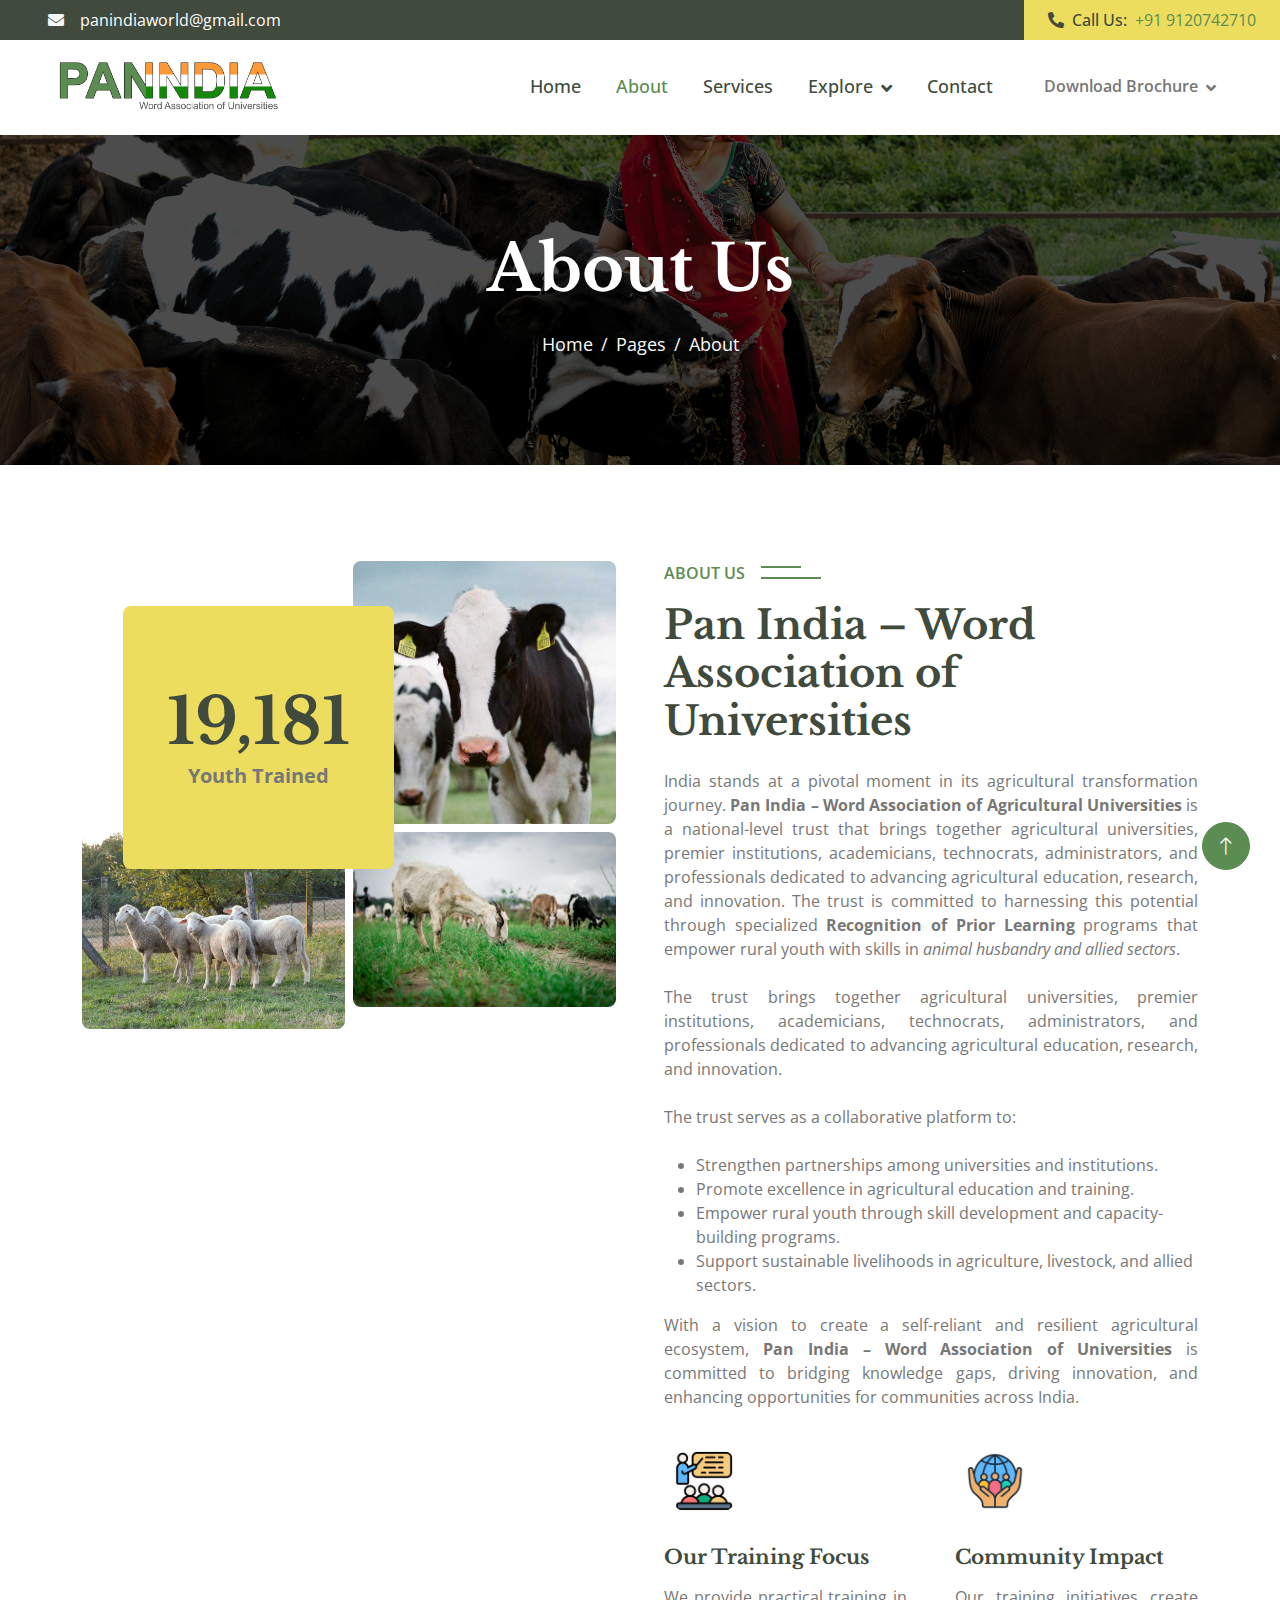
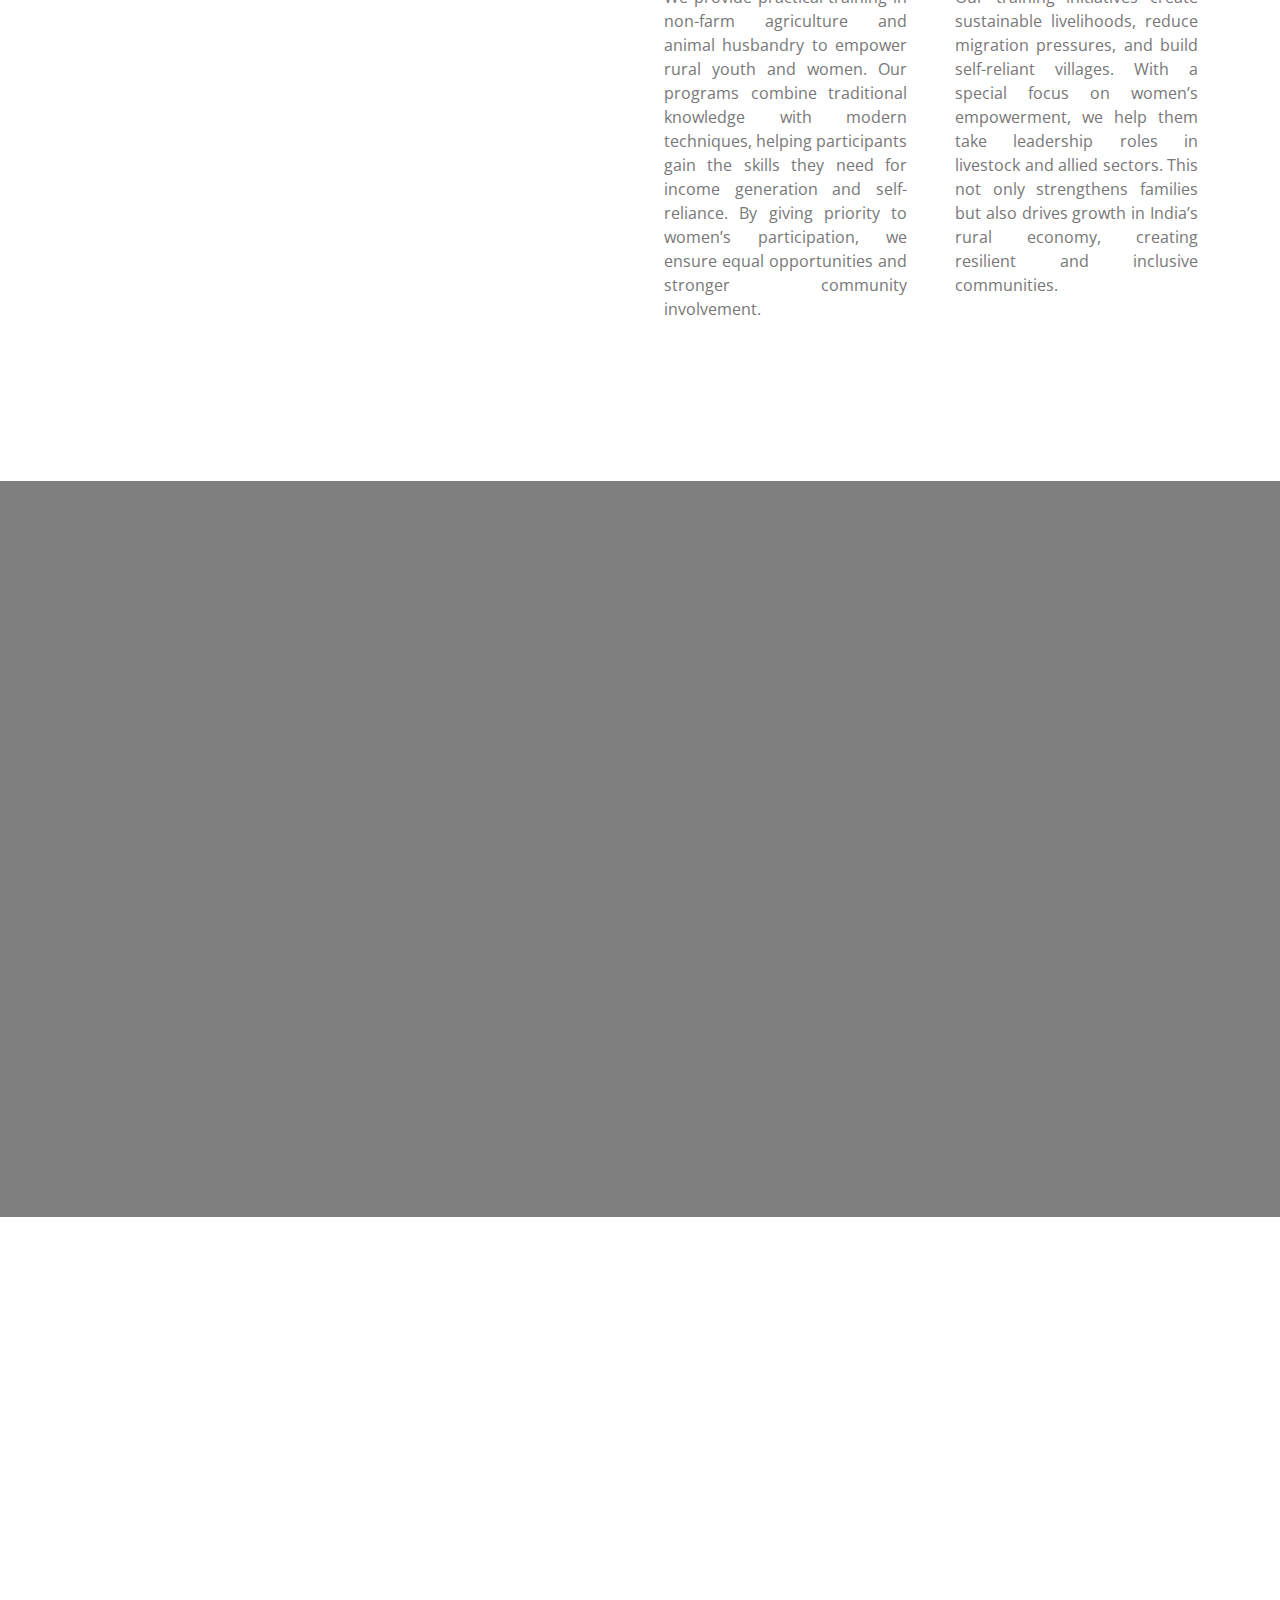
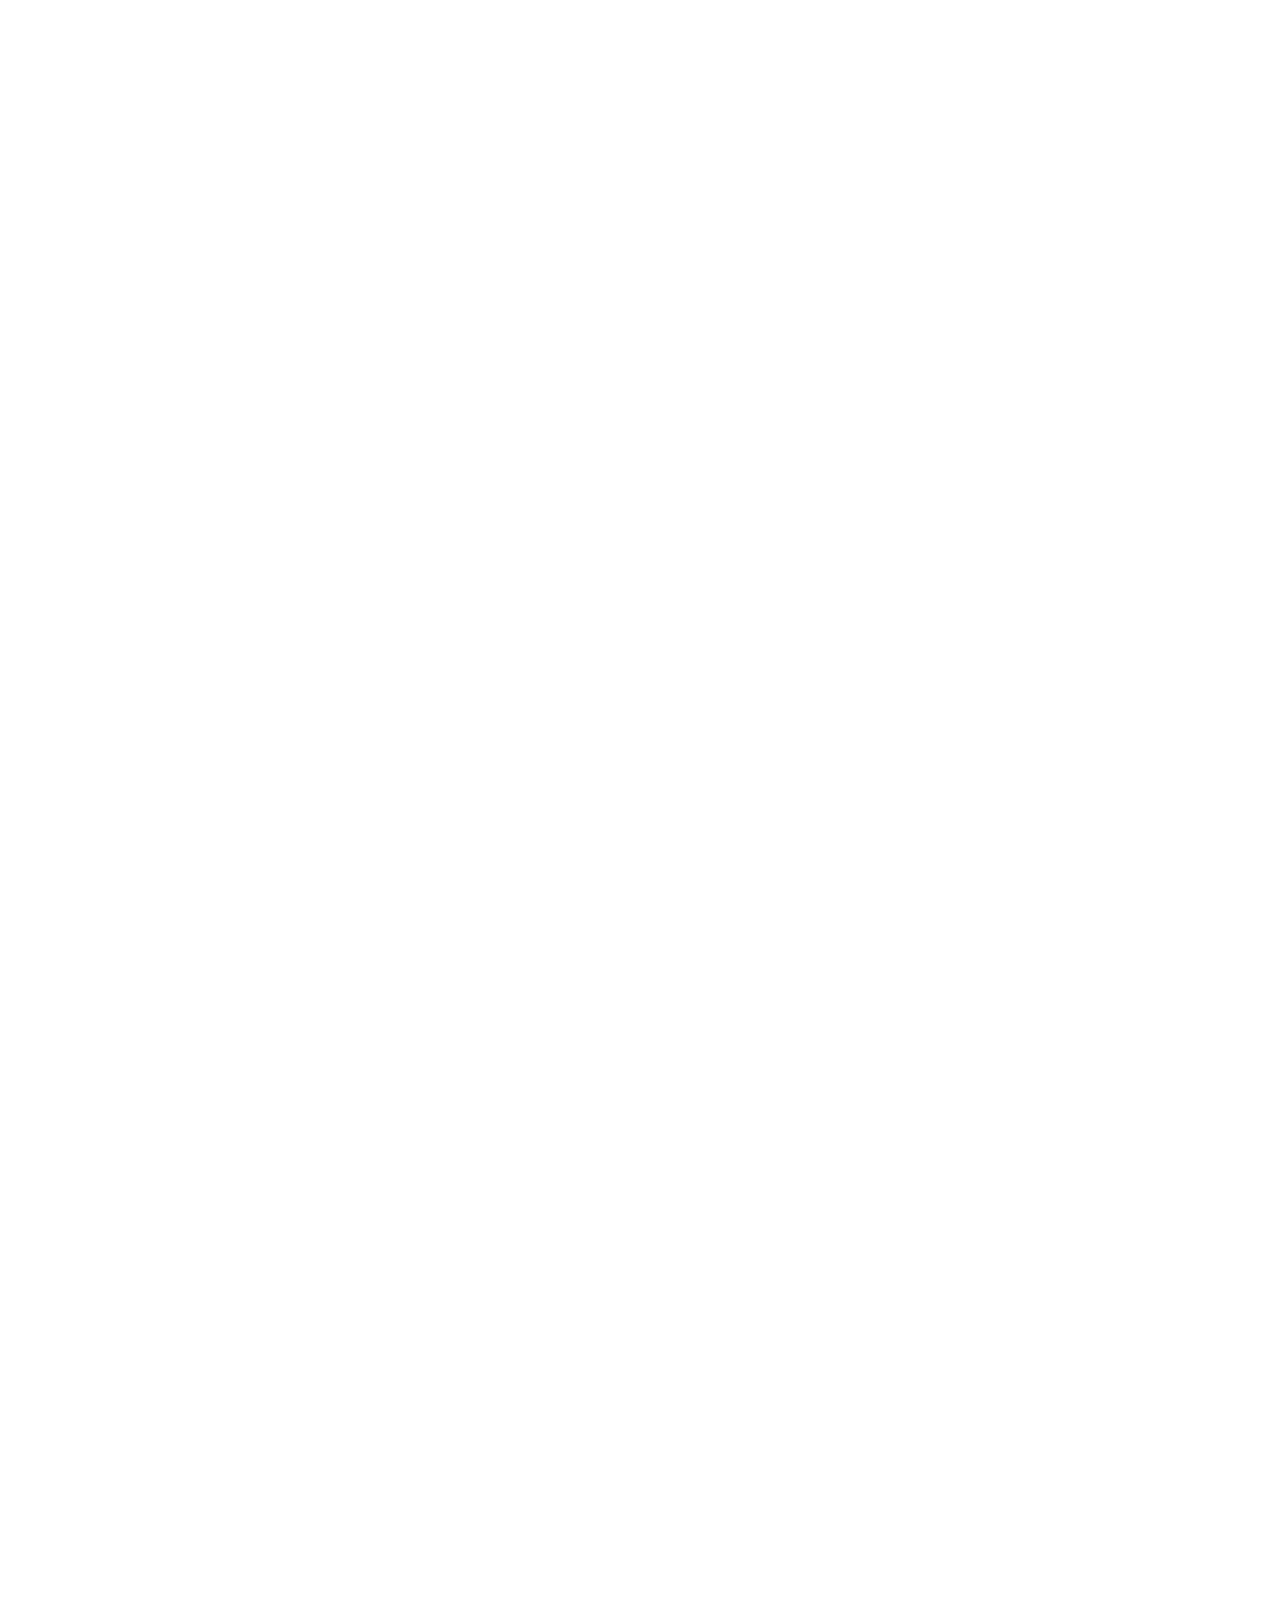
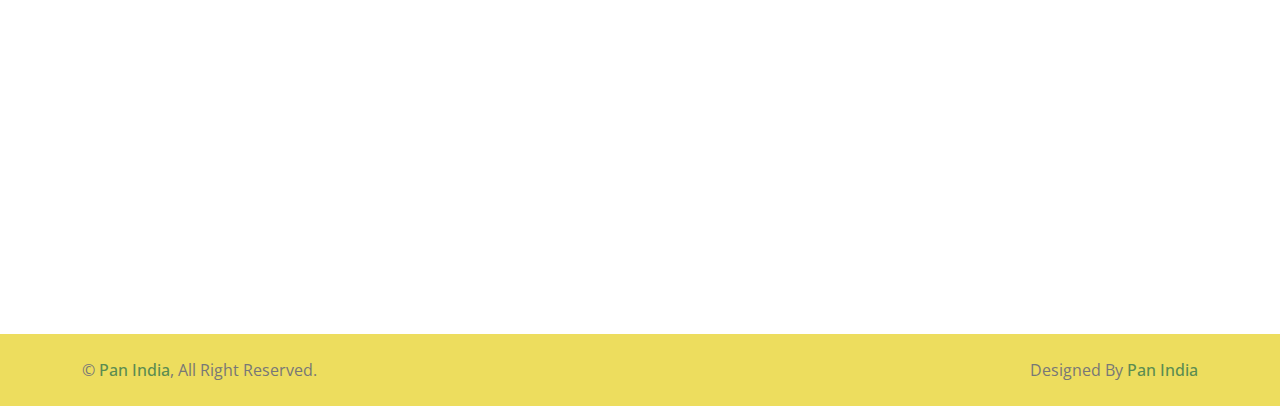
<file: about.html>
<!DOCTYPE html>
<html lang="en">

<head>
    <meta charset="utf-8">
    <title>Pan India – Word Association of Agricultural Universities</title>
    <meta content="width=device-width, initial-scale=1.0" name="viewport">
    <meta content="" name="keywords">
    <meta content="" name="description">

    <!-- Favicon -->
    <link href="img/favicon.ico" rel="icon">

    <!-- Google Web Fonts -->
    <link rel="preconnect" href="https://fonts.googleapis.com">
    <link rel="preconnect" href="https://fonts.gstatic.com" crossorigin>
    <link
        href="https://fonts.googleapis.com/css2?family=Libre+Baskerville:wght@700&family=Open+Sans:wght@400;500;600&display=swap"
        rel="stylesheet">

    <!-- Icon Font Stylesheet -->
    <link href="https://cdnjs.cloudflare.com/ajax/libs/font-awesome/5.10.0/css/all.min.css" rel="stylesheet">
    <link href="https://cdn.jsdelivr.net/npm/bootstrap-icons@1.4.1/font/bootstrap-icons.css" rel="stylesheet">

    <!-- Libraries Stylesheet -->
    <link href="lib/animate/animate.min.css" rel="stylesheet">
    <link href="lib/owlcarousel/assets/owl.carousel.min.css" rel="stylesheet">
    <link href="lib/lightbox/css/lightbox.min.css" rel="stylesheet">

    <!-- Customized Bootstrap Stylesheet -->
    <link href="css/bootstrap.min.css" rel="stylesheet">

    <!-- Template Stylesheet -->
    <link href="css/style.css" rel="stylesheet">
</head>

<body>
    <!-- Spinner Start -->
    <div id="spinner"
        class="show bg-white position-fixed translate-middle w-100 vh-100 top-50 start-50 d-flex align-items-center justify-content-center">
        <div class="spinner-border text-primary" role="status" style="width: 3rem; height: 3rem;"></div>
    </div>
    <!-- Spinner End -->


    <!-- Topbar Start -->
    <div class="container-fluid bg-dark px-0">
        <div class="row g-0 d-none d-lg-flex">
            <div class="col-lg-6 ps-5 text-start">
                <div class="h-100 d-inline-flex align-items-center text-light">
                    <span><i class="fa fa-envelope me-3"></i></span>
                    <a href="mailto:panindiaworld@gmail.com" class="text-white">panindiaworld@gmail.com</a>
                </div>
            </div>
            <div class="col-lg-6 text-end">
                <div class="h-100 bg-secondary d-inline-flex align-items-center text-dark py-2 px-4">
                    <span class="me-2 fw-semi-bold"><i class="fa fa-phone-alt me-2"></i>Call Us:</span>
                    <a href="tel:+919120742710" class="text-primary">+91 9120742710</a>
                </div>
            </div>
        </div>
    </div>
    <!-- Topbar End -->


    <!-- Navbar Start -->
    <nav class="navbar navbar-expand-lg bg-white navbar-light sticky-top px-2 px-lg-5">
        <a href="index.html" class="navbar-brand align-items-center">
            <img src="img/Pan india logo.png" alt="Pan India Logo">
        </a>
        <button type="button" class="navbar-toggler me-0" data-bs-toggle="collapse" data-bs-target="#navbarCollapse">
            <span class="navbar-toggler-icon"></span>
        </button>
        <div class="collapse navbar-collapse" id="navbarCollapse">
            <div class="navbar-nav ms-auto p-4 p-lg-0">
                <a href="index.html" class="nav-item nav-link">Home</a>
                <a href="about.html" class="nav-item nav-link active">About</a>
                <a href="service.html" class="nav-item nav-link">Services</a>

                <div class="nav-item dropdown">
                    <a href="#" class="nav-link dropdown-toggle" data-bs-toggle="dropdown">Explore</a>
                    <div class="dropdown-menu bg-light m-0">
                        <a href="gallery.html" class="dropdown-item">Gallery</a>
                        <a href="feature.html" class="dropdown-item">Features</a>
                        <a href="team.html" class="dropdown-item">Our Management</a>
                        <a href="testimonial.html" class="dropdown-item">Testimonial</a>
                        <!-- <a href="404.html" class="dropdown-item">404 Page</a> -->
                    </div>
                </div>
                <a href="contact.html" class="nav-item nav-link">Contact</a>
            </div>
            <div class="nav-item Brochure dropdown">
                <a href="#" class="nav-link dropdown-toggle">Download Brochure</a>
                <div class="dropdown-menu bg-light m-0">
                    <a href="./Brochure/Animal Based Livelihood RPL Final Project.pdf" class="dropdown-item" download>
                        Non-Farm Agriculture Skills
                    </a>
                    <a href="pdfs/livestock-training.pdf" class="dropdown-item" download>
                        Livestock Training
                    </a>
                    <a href="pdfs/women-empowerment.pdf" class="dropdown-item" download>
                        Women Empowerment
                    </a>
                </div>
            </div>
        </div>
    </nav>
    <!-- Navbar End -->


    <!-- Page Header Start -->
    <div class="container-fluid page-header py-5 mb-5 wow fadeIn" data-wow-delay="0.1s">
        <div class="overlay"></div>
        <div class="container text-center py-5">
            <h1 class="display-3 text-white mb-4 animated slideInDown">About Us</h1>
            <nav aria-label="breadcrumb animated slideInDown">
                <ol class="breadcrumb justify-content-center mb-0">
                    <li class="breadcrumb-item"><a href="#">Home</a></li>
                    <li class="breadcrumb-item"><a href="#">Pages</a></li>
                    <li class="breadcrumb-item active" aria-current="page">About</li>
                </ol>
            </nav>
        </div>
    </div>
    <!-- Page Header End -->



    <!-- About Start -->
    <div class="container-xxl pan-india py-5">
        <div class="container">
            <div class="row g-5">
                <!-- Left Side (Experience + Images) -->
                <div class="col-lg-6">
                    <div class="row g-2">
                        <div class="col-6 position-relative wow fadeIn" data-wow-delay="0.7s">
                            <div class="about-experience bg-secondary rounded text-center p-4">
                                <h1 class="display-1 mb-0" id="count">0</h1>
                                <small class="fs-5 fw-bold">Youth Trained</small>
                            </div>
                        </div>
                        <div class="col-6 wow fadeIn" data-wow-delay="0.1s">
                            <img class="img-fluid rounded" src="img/service-1.jpg" alt="Training Session">
                        </div>
                        <div class="col-6 wow fadeIn" data-wow-delay="0.3s">
                            <img class="img-fluid rounded" src="img/service-3.jpeg" alt="Animal Husbandry Training">
                        </div>
                        <div class="col-6 wow fadeIn" data-wow-delay="0.5s">
                            <img class="img-fluid rounded" src="img/service-3.jpg" alt="Livestock Training">
                        </div>
                        <div class="col-6 wow fadeIn" data-wow-delay="0.8s">
                            <img class="img-fluid rounded" src="img/service-4.jpg" alt="Livestock Training">
                        </div>
                        <div class="col-6 wow fadeIn" data-wow-delay="1.1s">
                            <img class="img-fluid rounded" src="img/service-5.jpg" alt="Livestock Training">
                        </div>
                    </div>
                </div>

                <!-- Right Side (About Content) -->
                <div class="col-lg-6 wow fadeIn justify-text" data-wow-delay="0.5s">
                    <p class="section-title bg-white text-start text-primary pe-3">About Us</p>
                    <h1 class="mb-4">Pan India – Word Association of Universities</h1>
                    <p class="mb-4">
                        India stands at a pivotal moment in its agricultural transformation journey.
                        <strong>Pan India – Word Association of Agricultural Universities</strong> is a national-level
                        trust that
                        brings together agricultural universities, premier institutions, academicians, technocrats,
                        administrators, and professionals dedicated to advancing agricultural education, research,
                        and innovation. The trust is committed to harnessing this potential through specialized
                        <strong>Recognition of Prior Learning</strong> programs that empower rural youth with
                        skills in <em>animal husbandry and allied sectors</em>.
                    </p>

                    <p class="mb-4">
                        The trust brings together agricultural universities, premier institutions, academicians,
                        technocrats, administrators, and professionals dedicated to advancing agricultural
                        education, research, and innovation.
                    </p>

                    <p class="mb-4">
                        The trust serves as a collaborative platform to:
                    <ul>
                        <li>Strengthen partnerships among universities and institutions.</li>
                        <li>Promote excellence in agricultural education and training.</li>
                        <li>Empower rural youth through skill development and capacity-building programs.</li>
                        <li>Support sustainable livelihoods in agriculture, livestock, and allied sectors.</li>
                    </ul>
                    </p>

                    <p class="mb-4">
                        With a vision to create a self-reliant and resilient agricultural ecosystem,
                        <strong>Pan India – Word Association of Universities</strong> is committed to bridging
                        knowledge gaps, driving innovation, and enhancing opportunities for communities across
                        India.
                    </p>

                    <div class="row g-5 pt-2 mb-5">
                        <div class="col-sm-6 justify-text">
                            <img class="img-fluid mb-4 icon" src="Icons/training.png" alt="Livestock Training">
                            <h5 class="mb-3">Our Training Focus</h5>
                            <p>We provide practical training in non-farm agriculture and animal husbandry to
                                empower
                                rural youth and women. Our programs combine traditional knowledge with modern
                                techniques, helping participants gain the skills they need for income generation and
                                self-reliance. By giving priority to women’s participation, we ensure equal
                                opportunities and stronger community involvement.</p>
                        </div>
                        <div class="col-sm-6 justify-text">
                            <img class="img-fluid mb-4 icon" src="Icons/social-impact.png" alt="Community Impact">
                            <h5 class="mb-3">Community Impact</h5>
                            <p>Our training initiatives create sustainable livelihoods, reduce migration
                                pressures,
                                and build self-reliant villages. With a special focus on women’s empowerment, we
                                help
                                them take leadership roles in livestock and allied sectors. This not only
                                strengthens
                                families but also drives growth in India’s rural economy, creating resilient and
                                inclusive communities.</p>
                        </div>
                    </div>
                    <!-- <a class="btn btn-secondary rounded-pill py-3 px-5" href="/about.html">Explore More</a> -->
                </div>
            </div>
        </div>
    </div>
    <!-- About End -->



    <!-- Banner Start -->
    <div class="container-fluid banner my-5 py-5 position-relative" data-parallax="scroll"
        data-image-src="img/train-the-trainer.jpg">
        <div class="overlay"></div>
        <div class="container position-relative py-5">
            <div class="row g-4">

                <!-- Hands-On Field Work -->
                <div class="col-lg-6 wow fadeIn" data-wow-delay="0.2s">
                    <div class="content-card">
                        <h3 class="mb-3">Hands-On Field Work</h3>
                        <ul class="mb-3">
                            <li>Animal husbandry & livestock management</li>
                            <li>Farm operations & sustainable practices</li>
                            <li>Community-based problem solving</li>
                            <li>Visits to model farms</li>
                        </ul>
                        <!-- <a class="btn btn-primary rounded-pill" href="#programs">Learn More</a> -->
                    </div>
                </div>

                <!-- Skill Development & Support -->
                <div class="col-lg-6 wow fadeIn" data-wow-delay="0.4s">
                    <div class="content-card">
                        <h3 class="mb-3">Skill Development & Support</h3>
                        <ul class="mb-3">
                            <li>Practical skills in animal husbandry & allied sectors</li>
                            <li>Guidance on sustainable livelihood opportunities</li>
                            <li>Modern tools & technologies in agriculture</li>
                            <li>Building self-reliant rural communities</li>
                        </ul>
                        <!-- <a class="btn btn-primary rounded-pill" href="#assessment">Explore More</a> -->
                    </div>
                </div>

            </div>


            <!-- Assessment Strategy (Full Width Box) -->
            <div class="row mt-5 wow fadeIn" data-wow-delay="0.7s">
                <div class="col-12">
                    <div class="text-white p-4 rounded shadow" style="background-color: rgba(91, 140, 81, 0.7);">
                        <h2 class="text-white">Assessment Strategy</h2>
                        <p>
                            Our assessment ensures <strong>practical skill mastery</strong> and real-world readiness
                            in animal husbandry and allied sectors.
                        </p>
                        <ul>
                            <li>Hands-on practical tests to ensure real-world skill application and readiness.</li>
                            <li>Competency checks aligned with NSQF standards for measurable outcomes.</li>
                            <li>Skills verified by industry and field experts for authenticity.</li>
                            <li>Peer and self-assessment tools to continuously track and improve progress.</li>
                        </ul>

                    </div>
                </div>
            </div>
        </div>
    </div>

    <!-- Banner End -->


    <!-- Team Start -->
    <div class="container-xxl py-5">
        <div class="container">
            <div class="text-center mx-auto wow fadeInUp" data-wow-delay="0.1s" style="max-width: 600px;">
                <p class="section-title bg-white text-center text-primary px-3">Our Management</p>
                <h1 class="mb-5">Meet Our Leaders</h1>
            </div>
            <div class="row g-4 justify-content-center">

                <!-- Prof. Yogesh Kumar -->
                <div class="col-lg-6 col-md-12 wow fadeInUp" data-wow-delay="0.1s">
                    <div class="team-item rounded p-4 shadow-sm h-100 text-center">
                        <img class="img-fluid rounded mb-4" src="img/prof.yogesh-kumar.png" alt="Prof. Yogesh Kumar">
                        <h5>Prof. Yogesh Kumar</h5>
                        <p class="text-primary">Director & Founder</p>
                        <p class="small text-start text-justify">
                            Prof. Yogesh Kumar, Director and Founder of Pan India Skills, brings over 25 years of
                            expertise in education and skill development. A Ph.D. from the University of Delhi, he
                            has successfully led major national training and placement initiatives with government,
                            private, and multilateral institutions.
                        </p>
                        <div class="d-flex justify-content-center mt-3">
                            <a class="btn btn-square btn-outline-secondary rounded-circle mx-1" href="#"><i
                                    class="fab fa-linkedin-in"></i></a>
                            <a class="btn btn-square btn-outline-secondary rounded-circle mx-1" href="#"><i
                                    class="fab fa-facebook-f"></i></a>
                            <a class="btn btn-square btn-outline-secondary rounded-circle mx-1" href="#"><i
                                    class="fab fa-twitter"></i></a>
                        </div>
                    </div>
                </div>

                <!-- Mr. Manav Chauhan -->
                <div class="col-lg-6 col-md-12 wow fadeInUp" data-wow-delay="0.3s">
                    <div class="team-item rounded p-4 shadow-sm h-100 text-center">
                        <img class="img-fluid rounded mb-4" src="img/Manav Chauhan.png" alt="Mr. Manav Chauhan">
                        <h5>Mr. Manav Chauhan</h5>
                        <p class="text-primary">Chief Operating Officer</p>
                        <p class="small text-start text-justify">
                            Mr. Manav Chauhan, COO of Pan India Skills, is a dynamic entrepreneur with extensive
                            experience in project development, management, and capacity building. He has been
                            instrumental in driving innovation, building sustainable ventures, and scaling
                            operations nationwide.
                        </p>
                        <div class="d-flex justify-content-center mt-3">
                            <a class="btn btn-square btn-outline-secondary rounded-circle mx-1" href="#"><i
                                    class="fab fa-linkedin-in"></i></a>
                            <a class="btn btn-square btn-outline-secondary rounded-circle mx-1" href="#"><i
                                    class="fab fa-facebook-f"></i></a>
                            <a class="btn btn-square btn-outline-secondary rounded-circle mx-1" href="#"><i
                                    class="fab fa-twitter"></i></a>
                        </div>
                    </div>
                </div>

            </div>
        </div>
    </div>

    <!-- Team End -->



    <!-- Across States Start -->

    <div class="container-xxl all-states py-5">
        <div class="container">
            <div class="text-center mx-auto wow fadeInUp" data-wow-delay="0.1s" style="max-width: 900px;">
                <p class="section-title bg-white text-center text-primary px-3">Regional Significance</p>
                <h1 class="mb-5">Empowering Rural India: Non-Farm Agriculture Opportunities Across States</h1>
            </div>
            <div class="row gx-4 gy-4">

                <!-- Bihar -->
                <div class="col-md-6 col-lg-4 col-xl-3 wow fadeInUp" data-wow-delay="0.1s">
                    <div class="product-item shadow">
                        <div class="position-relative">
                            <img class="img-fluid" src="img/State/Bihar_district_map.png" alt="Bihar">
                            <div class="product-overlay">
                                <a class="btn btn-square btn-secondary m-1" href=""><strong>Bihar</strong></a>
                            </div>
                        </div>
                        <div class="p-4">
                            <a class="d-block h5" href="">Bihar - Emerging Livelihood Hub</a>
                            <p class="small mb-0">
                                A vibrant region fostering rural entrepreneurship and sustainable agriculture
                                practices.
                            </p>
                        </div>
                    </div>
                </div>

                <!-- Uttar Pradesh -->
                <div class="col-md-6 col-lg-4 col-xl-3 wow fadeInUp" data-wow-delay="0.3s">
                    <div class="product-item shadow">
                        <div class="position-relative">
                            <img class="img-fluid" src="img/State/Uttar_Pradesh_districts.png" alt="Uttar Pradesh">
                            <div class="product-overlay">
                                <a class="btn btn-square btn-secondary m-1" href=""><strong>Uttar
                                        Pradesh</strong></a>
                            </div>
                        </div>
                        <div class="p-4">
                            <a class="d-block h5" href="">Uttar Pradesh - The Leader</a>
                            <p class="small mb-0">
                                Empowering youth through skill development and innovative non-farm agriculture
                                opportunities.
                            </p>
                        </div>
                    </div>
                </div>

                <!-- Jharkhand -->
                <div class="col-md-6 col-lg-4 col-xl-3 wow fadeInUp" data-wow-delay="0.5s">
                    <div class="product-item shadow">
                        <div class="position-relative">
                            <img class="img-fluid" src="img/State/Districts_of_Jharkhand_map.jpg" alt="Jharkhand">
                            <div class="product-overlay">
                                <a class="btn btn-square btn-secondary m-1" href=""><strong>Jharkhand</strong></a>
                            </div>
                        </div>
                        <div class="p-4">
                            <a class="d-block h5" href="">Jharkhand - Tribal Economy</a>
                            <p class="small mb-0">
                                Harnessing local skills and traditions to create sustainable livelihood
                                opportunities.
                            </p>
                        </div>
                    </div>
                </div>

                <!-- Uttarakhand -->
                <div class="col-md-6 col-lg-4 col-xl-3 wow fadeInUp" data-wow-delay="0.7s">
                    <div class="product-item shadow">
                        <div class="position-relative">
                            <img class="img-fluid" src="img/State/Uttarakhand-Map.jpg" alt="Uttarakhand">
                            <div class="product-overlay">
                                <a class="btn btn-square btn-secondary m-1" href=""><strong>Uttarakhand</strong></a>
                            </div>
                        </div>
                        <div class="p-4">
                            <a class="d-block h5" href="">Uttarakhand - Hill Advantage</a>
                            <p class="small mb-0">
                                Leveraging hilly terrain to promote organic farming, agri-tourism, and skill
                                development for rural youth. A hub for eco-friendly livelihoods and sustainable
                                non-farm agriculture.
                            </p>
                        </div>
                    </div>
                </div>

            </div>

            <div class="row mt-5 wow fadeIn" data-wow-delay="0.7s">
                <div class="col-12">
                    <div class="bg-primary bg-opacity-75 text-white p-4 rounded shadow">
                        <h2 class="text-white">Current Employment Landscape</h2>
                        <p>
                            Rural youth face multiple challenges in securing meaningful livelihoods. Our programs
                            focus on skill development, entrepreneurship, and sustainable agriculture practices to
                            prepare them for real-world opportunities.
                        </p>
                        <ul>
                            <li><strong>Youth Unemployment:</strong> Many young people struggle to find practical
                                job opportunities, especially in non-farm sectors.</li>
                            <li><strong>Gender Gap:</strong> Women have limited access to economic activities; we
                                empower them through targeted training and mentorship.</li>
                            <li><strong>Agricultural Shift:</strong> Declining rural workforce and changing farm
                                dynamics require modern skills and innovative approaches.</li>
                            <li><strong>Skill Gap:</strong> Bridging traditional knowledge with modern scientific
                                practices to ensure employability and entrepreneurship.</li>
                            <li><strong>Community Impact:</strong> Programs are designed to strengthen local
                                economies and create sustainable income sources for families.</li>
                        </ul>
                    </div>
                </div>
            </div>

        </div>
    </div>

    <!-- Across States End -->


    <!-- Footer Start -->
    <div class="container-fluid bg-dark footer mt-5 py-5 wow fadeIn" data-wow-delay="0.1s">
        <div class="container py-5">
            <div class="row g-5">
                <!-- Office Details -->
                <div class="col-lg-3 col-md-6">
                    <h5 class="text-white mb-4">Our Office</h5>
                    <p class="mb-2"><i class="fa fa-map-marker-alt me-3"></i>123 Street, New Delhi, India</p>
                    <p class="mb-2">
                        <i class="fa fa-phone-alt me-3"></i>
                        <a href="tel:+919120742710" class="text-primary">+91 9120742710</a>
                    </p>
                    <p class="mb-2">
                        <i class="fa fa-envelope me-3"></i>
                        <a href="mailto:panindiaworld@gmail.com" class="text-white">panindiaworld@gmail.com</a>
                    </p>
                   <!-- <div class="d-flex pt-3">
                        <a class="btn btn-square btn-secondary rounded-circle me-2" href="#"><i
                                class="fab fa-twitter"></i></a>
                        <a class="btn btn-square btn-secondary rounded-circle me-2" href="#"><i
                                class="fab fa-facebook-f"></i></a>
                        <a class="btn btn-square btn-secondary rounded-circle me-2" href="#"><i
                                class="fab fa-youtube"></i></a>
                        <a class="btn btn-square btn-secondary rounded-circle me-2" href="#"><i
                                class="fab fa-linkedin-in"></i></a>
                    </div> -->
                </div>

                <!-- Quick Links -->
                <div class="col-lg-3 col-md-6">
                    <h5 class="text-white mb-4">Quick Links</h5>
                    <a class="btn btn-link" href="about.html">About Us</a>
                    <a class="btn btn-link" href="contact.html">Contact Us</a>
                    <a class="btn btn-link" href="service.html">Our Services</a>
                    <a class="btn btn-link" href="#">Terms & Condition</a>
                    <a class="btn btn-link" href="#">Support</a>
                </div>

                <!-- Business Hours -->
                <div class="col-lg-3 col-md-6">
                    <h5 class="text-white mb-4">Business Hours</h5>
                    <p class="mb-1">Monday - Friday</p>
                    <h6 class="text-light">10:00 am - 07:00 pm</h6>
                    <p class="mb-1">Saturday</p>
                    <h6 class="text-light">10:00 am - 04:00 pm</h6>
                    <p class="mb-1">Sunday</p>
                    <h6 class="text-light">Closed</h6>
                </div>

                <!-- Newsletter -->
                <div class="col-lg-3 col-md-6">
                    <h5 class="text-white mb-4">Newsletter</h5>
                    <p>Stay updated with our latest training programs and initiatives.</p>
                    <div class="position-relative w-100">
                        <input class="form-control bg-transparent w-100 py-3 ps-4 pe-5" type="text"
                            placeholder="Your email">
                        <button type="button"
                            class="btn btn-secondary py-2 position-absolute top-0 end-0 mt-2 me-2">SignUp</button>
                    </div>
                </div>
            </div>
        </div>
    </div>

    <!-- Footer End -->


    <!-- Copyright Start -->
    <div class="container-fluid bg-secondary text-body copyright py-4">
        <div class="container">
            <div class="row">
                <div class="col-md-6 text-center text-md-start mb-3 mb-md-0">
                    &copy; <a class="fw-semi-bold" href="#">Pan India</a>, All Right Reserved.
                </div>
                <div class="col-md-6 text-center text-md-end">
                    <!--/*** This template is free as long as you keep the footer author’s credit link/attribution link/backlink. If you'd like to use the template without the footer author’s credit link/attribution link/backlink, you can purchase the Credit Removal License from "https://htmlcodex.com/credit-removal". Thank you for your support. ***/-->
                    Designed By <a class="fw-semi-bold" href="https://htmlcodex.com">Pan India</a>
                </div>
            </div>
        </div>
    </div>
    <!-- Copyright End -->


    <!-- Back to Top -->
    <a href="#" class="btn btn-lg btn-primary btn-lg-square rounded-circle back-to-top"><i
            class="bi bi-arrow-up"></i></a>


    <!-- JavaScript Libraries -->
    <script src="https://code.jquery.com/jquery-3.4.1.min.js"></script>
    <script src="https://cdn.jsdelivr.net/npm/bootstrap@5.0.0/dist/js/bootstrap.bundle.min.js"></script>
    <script src="lib/wow/wow.min.js"></script>
    <script src="lib/easing/easing.min.js"></script>
    <script src="lib/waypoints/waypoints.min.js"></script>
    <script src="lib/owlcarousel/owl.carousel.min.js"></script>
    <script src="lib/counterup/counterup.min.js"></script>
    <script src="lib/parallax/parallax.min.js"></script>
    <script src="lib/lightbox/js/lightbox.min.js"></script>

    <!-- Template Javascript -->
    <script src="js/main.js"></script>
</body>

</html>
</file>
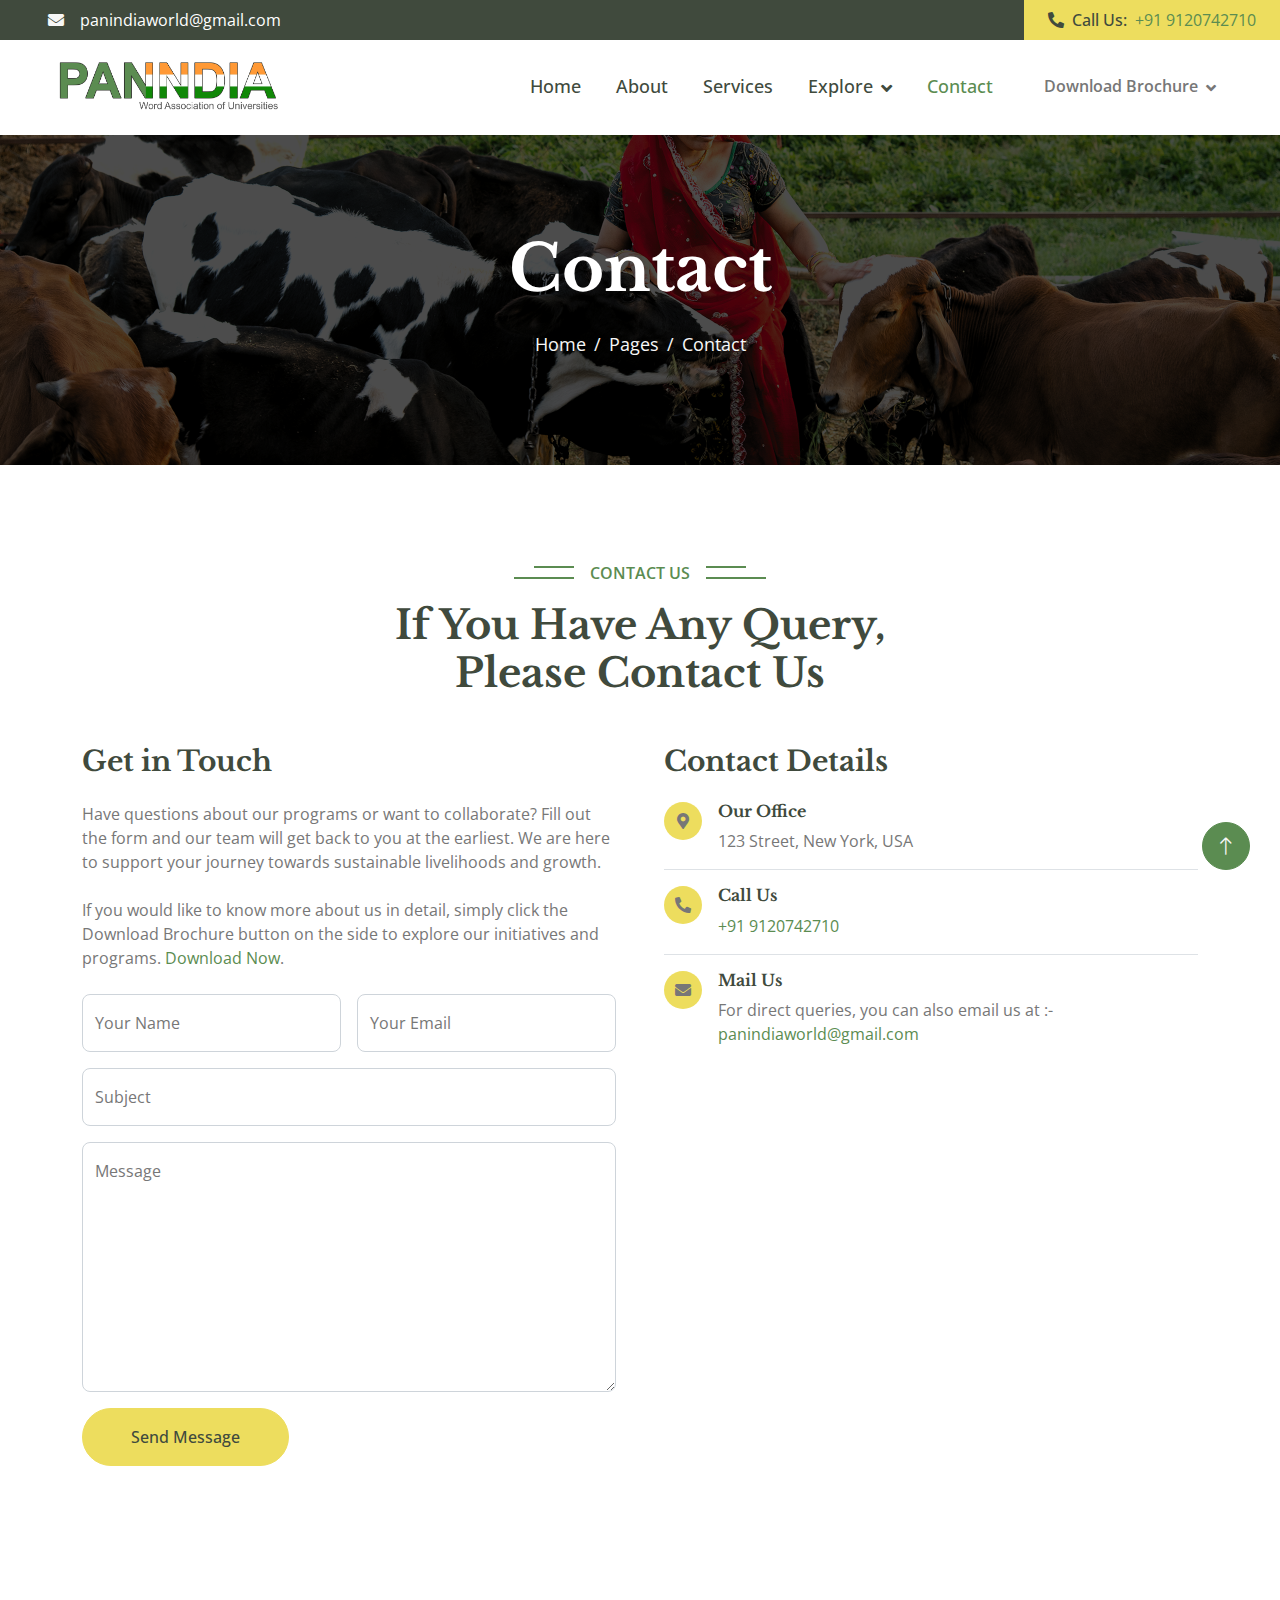
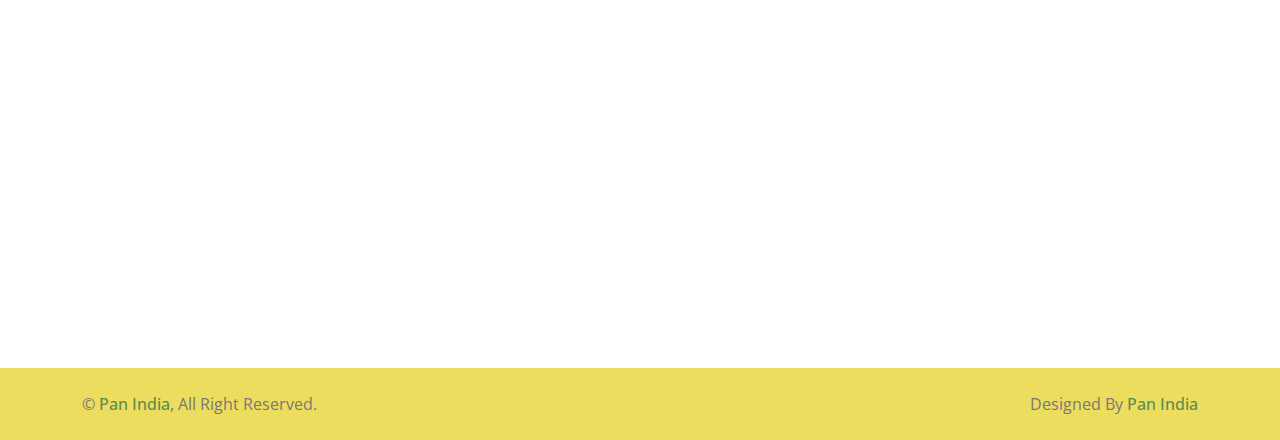
<file: contact.html>
<!DOCTYPE html>
<html lang="en">

<head>
    <meta charset="utf-8">
    <title>Pan India – Word Association of Agricultural Universities</title>
    <meta content="width=device-width, initial-scale=1.0" name="viewport">
    <meta content="" name="keywords">
    <meta content="" name="description">

    <!-- Favicon -->
    <link href="img/favicon.ico" rel="icon">

    <!-- Google Web Fonts -->
    <link rel="preconnect" href="https://fonts.googleapis.com">
    <link rel="preconnect" href="https://fonts.gstatic.com" crossorigin>
    <link
        href="https://fonts.googleapis.com/css2?family=Libre+Baskerville:wght@700&family=Open+Sans:wght@400;500;600&display=swap"
        rel="stylesheet">

    <!-- Icon Font Stylesheet -->
    <link href="https://cdnjs.cloudflare.com/ajax/libs/font-awesome/5.10.0/css/all.min.css" rel="stylesheet">
    <link href="https://cdn.jsdelivr.net/npm/bootstrap-icons@1.4.1/font/bootstrap-icons.css" rel="stylesheet">

    <!-- Libraries Stylesheet -->
    <link href="lib/animate/animate.min.css" rel="stylesheet">
    <link href="lib/owlcarousel/assets/owl.carousel.min.css" rel="stylesheet">
    <link href="lib/lightbox/css/lightbox.min.css" rel="stylesheet">

    <!-- Customized Bootstrap Stylesheet -->
    <link href="css/bootstrap.min.css" rel="stylesheet">

    <!-- Template Stylesheet -->
    <link href="css/style.css" rel="stylesheet">
</head>

<body>
    <!-- Spinner Start -->
    <div id="spinner"
        class="show bg-white position-fixed translate-middle w-100 vh-100 top-50 start-50 d-flex align-items-center justify-content-center">
        <div class="spinner-border text-primary" role="status" style="width: 3rem; height: 3rem;"></div>
    </div>
    <!-- Spinner End -->


    <!-- Topbar Start -->
    <div class="container-fluid bg-dark px-0">
        <div class="row g-0 d-none d-lg-flex">
            <div class="col-lg-6 ps-5 text-start">
                <div class="h-100 d-inline-flex align-items-center text-light">
                    <span><i class="fa fa-envelope me-3"></i></span>
                    <a href="mailto:panindiaworld@gmail.com" class="text-white">panindiaworld@gmail.com</a>
                </div>
            </div>
            <div class="col-lg-6 text-end">
                <div class="h-100 bg-secondary d-inline-flex align-items-center text-dark py-2 px-4">
                    <span class="me-2 fw-semi-bold"><i class="fa fa-phone-alt me-2"></i>Call Us:</span>
                    <a href="tel:+919120742710" class="text-primary">+91 9120742710</a>
                </div>
            </div>
        </div>
    </div>
    <!-- Topbar End -->


    <!-- Navbar Start -->
    <nav class="navbar navbar-expand-lg bg-white navbar-light sticky-top px-2 px-lg-5">
        <a href="index.html" class="navbar-brand align-items-center">
            <img src="img/Pan india logo.png" alt="Pan India Logo">
        </a>
        <button type="button" class="navbar-toggler me-0" data-bs-toggle="collapse" data-bs-target="#navbarCollapse">
            <span class="navbar-toggler-icon"></span>
        </button>
        <div class="collapse navbar-collapse" id="navbarCollapse">
            <div class="navbar-nav ms-auto p-4 p-lg-0">
                <a href="index.html" class="nav-item nav-link">Home</a>
                <a href="about.html" class="nav-item nav-link">About</a>
                <a href="service.html" class="nav-item nav-link">Services</a>

                <div class="nav-item dropdown">
                    <a href="#" class="nav-link dropdown-toggle" data-bs-toggle="dropdown">Explore</a>
                    <div class="dropdown-menu bg-light m-0">
                        <a href="gallery.html" class="dropdown-item">Gallery</a>
                        <a href="feature.html" class="dropdown-item">Features</a>
                        <a href="team.html" class="dropdown-item">Our Management</a>
                        <a href="testimonial.html" class="dropdown-item">Testimonial</a>
                        <!-- <a href="404.html" class="dropdown-item">404 Page</a> -->
                    </div>
                </div>
                <a href="contact.html" class="nav-item nav-link active">Contact</a>
            </div>
            <div class="nav-item Brochure dropdown">
                <a href="#" class="nav-link dropdown-toggle">Download Brochure</a>
                <div class="dropdown-menu bg-light m-0">
                    <a href="./Brochure/Animal Based Livelihood RPL Final Project.pdf" class="dropdown-item" download>
                        Non-Farm Agriculture Skills
                    </a>
                    <a href="pdfs/livestock-training.pdf" class="dropdown-item" download>
                        Livestock Training
                    </a>
                    <a href="pdfs/women-empowerment.pdf" class="dropdown-item" download>
                        Women Empowerment
                    </a>
                </div>
            </div>
        </div>
    </nav>
    <!-- Navbar End -->


    <!-- Page Header Start -->
    <div class="container-fluid page-header py-5 mb-5 wow fadeIn" data-wow-delay="0.1s">
        <div class="overlay"></div>
        <div class="container text-center py-5">
            <h1 class="display-3 text-white mb-4 animated slideInDown">Contact</h1>
            <nav aria-label="breadcrumb animated slideInDown">
                <ol class="breadcrumb justify-content-center mb-0">
                    <li class="breadcrumb-item"><a href="#">Home</a></li>
                    <li class="breadcrumb-item"><a href="#">Pages</a></li>
                    <li class="breadcrumb-item active" aria-current="page">Contact</li>
                </ol>
            </nav>
        </div>
    </div>
    <!-- Page Header End -->


    <!-- Contact Start -->
    <div class="container-xxl py-5">
        <div class="container">
            <div class="text-center mx-auto wow fadeInUp" data-wow-delay="0.1s" style="max-width: 500px;">
                <p class="section-title bg-white text-center text-primary px-3">Contact Us</p>
                <h1 class="mb-5">If You Have Any Query, Please Contact Us</h1>
            </div>
            <div class="row g-5">
                <div class="col-lg-6 wow fadeInUp" data-wow-delay="0.1s">
                    <h3 class="mb-4">Get in Touch</h3>
                    <p class="mb-4">Have questions about our programs or want to collaborate? Fill out the form and our
                        team will get back to you at the earliest. We are here to support your journey towards
                        sustainable livelihoods and growth.<br><br>

                        If you would like to know more about us in detail, simply click the Download Brochure button on
                        the side to explore our initiatives and programs. <a
                            href="./Brochure/Animal Based Livelihood RPL Final Project.pdf" class=""
                            download>Download
                            Now</a>.</p>
                    <form>
                        <div class="row g-3">
                            <div class="col-md-6">
                                <div class="form-floating">
                                    <input type="text" class="form-control" id="name" placeholder="Your Name">
                                    <label for="name">Your Name</label>
                                </div>
                            </div>
                            <div class="col-md-6">
                                <div class="form-floating">
                                    <input type="email" class="form-control" id="email" placeholder="Your Email">
                                    <label for="email">Your Email</label>
                                </div>
                            </div>
                            <div class="col-12">
                                <div class="form-floating">
                                    <input type="text" class="form-control" id="subject" placeholder="Subject">
                                    <label for="subject">Subject</label>
                                </div>
                            </div>
                            <div class="col-12">
                                <div class="form-floating">
                                    <textarea class="form-control" placeholder="Leave a message here" id="message"
                                        style="height: 250px"></textarea>
                                    <label for="message">Message</label>
                                </div>
                            </div>
                            <div class="col-12">
                                <button class="btn btn-secondary rounded-pill py-3 px-5" type="submit">Send
                                    Message</button>
                            </div>
                        </div>
                    </form>
                </div>
                <div class="col-lg-6 wow fadeInUp" data-wow-delay="0.5s">
                    <h3 class="mb-4">Contact Details</h3>
                    <div class="d-flex border-bottom pb-3 mb-3">
                        <div class="flex-shrink-0 btn-square bg-secondary rounded-circle">
                            <i class="fa fa-map-marker-alt text-body"></i>
                        </div>
                        <div class="ms-3">
                            <h6>Our Office</h6>
                            <span>123 Street, New York, USA</span>
                        </div>
                    </div>
                    <div class="d-flex border-bottom pb-3 mb-3">
                        <div class="flex-shrink-0 btn-square bg-secondary rounded-circle">
                            <i class="fa fa-phone-alt text-body"></i>
                        </div>
                        <div class="ms-3">
                            <h6>Call Us</h6>
                            <span><a href="tel:+919120742710">+91 9120742710</a></span>
                        </div>
                    </div>
                    <div class="d-flex border-bottom-0 pb-3 mb-3">
                        <div class="flex-shrink-0 btn-square bg-secondary rounded-circle">
                            <i class="fa fa-envelope text-body"></i>
                        </div>
                        <div class="ms-3">
                            <h6>Mail Us</h6>
                            <p>
                                For direct queries, you can also email us at :- <br>
                                <a href="mailto:panindiaworld@gmail.com">panindiaworld@gmail.com</a>
                            </p>
                        </div>
                    </div>

                    <iframe class="w-100 rounded"
                        src="https://www.google.com/maps/embed?pb=!1m18!1m12!1m3!1d3001156.4288297426!2d-78.01371936852176!3d42.72876761954724!2m3!1f0!2f0!3f0!3m2!1i1024!2i768!4f13.1!3m3!1m2!1s0x4ccc4bf0f123a5a9%3A0xddcfc6c1de189567!2sNew%20York%2C%20USA!5e0!3m2!1sen!2sbd!4v1603794290143!5m2!1sen!2sbd"
                        frameborder="0" style="min-height: 300px; border:0;" allowfullscreen="" aria-hidden="false"
                        tabindex="0"></iframe>
                </div>
            </div>
        </div>
    </div>
    <!-- Contact End -->


    <!-- Footer Start -->
    <div class="container-fluid bg-dark footer mt-5 py-5 wow fadeIn" data-wow-delay="0.1s">
        <div class="container py-5">
            <div class="row g-5">
                <!-- Office Details -->
                <div class="col-lg-3 col-md-6">
                    <h5 class="text-white mb-4">Our Office</h5>
                    <p class="mb-2"><i class="fa fa-map-marker-alt me-3"></i>123 Street, New Delhi, India</p>
                    <p class="mb-2">
                        <i class="fa fa-phone-alt me-3"></i>
                        <a href="tel:+919120742710" class="text-primary">+91 9120742710</a>
                    </p>
                    <p class="mb-2">
                        <i class="fa fa-envelope me-3"></i>
                        <a href="mailto:panindiaworld@gmail.com" class="text-white">panindiaworld@gmail.com</a>
                    </p>
                   <!-- <div class="d-flex pt-3">
                        <a class="btn btn-square btn-secondary rounded-circle me-2" href="#"><i
                                class="fab fa-twitter"></i></a>
                        <a class="btn btn-square btn-secondary rounded-circle me-2" href="#"><i
                                class="fab fa-facebook-f"></i></a>
                        <a class="btn btn-square btn-secondary rounded-circle me-2" href="#"><i
                                class="fab fa-youtube"></i></a>
                        <a class="btn btn-square btn-secondary rounded-circle me-2" href="#"><i
                                class="fab fa-linkedin-in"></i></a>
                    </div> -->
                </div>

                <!-- Quick Links -->
                <div class="col-lg-3 col-md-6">
                    <h5 class="text-white mb-4">Quick Links</h5>
                    <a class="btn btn-link" href="about.html">About Us</a>
                    <a class="btn btn-link" href="contact.html">Contact Us</a>
                    <a class="btn btn-link" href="service.html">Our Services</a>
                    <a class="btn btn-link" href="#">Terms & Condition</a>
                    <a class="btn btn-link" href="#">Support</a>
                </div>

                <!-- Business Hours -->
                <div class="col-lg-3 col-md-6">
                    <h5 class="text-white mb-4">Business Hours</h5>
                    <p class="mb-1">Monday - Friday</p>
                    <h6 class="text-light">10:00 am - 07:00 pm</h6>
                    <p class="mb-1">Saturday</p>
                    <h6 class="text-light">10:00 am - 04:00 pm</h6>
                    <p class="mb-1">Sunday</p>
                    <h6 class="text-light">Closed</h6>
                </div>

                <!-- Newsletter -->
                <div class="col-lg-3 col-md-6">
                    <h5 class="text-white mb-4">Newsletter</h5>
                    <p>Stay updated with our latest training programs and initiatives.</p>
                    <div class="position-relative w-100">
                        <input class="form-control bg-transparent w-100 py-3 ps-4 pe-5" type="text"
                            placeholder="Your email">
                        <button type="button"
                            class="btn btn-secondary py-2 position-absolute top-0 end-0 mt-2 me-2">SignUp</button>
                    </div>
                </div>
            </div>
        </div>
    </div>

    <!-- Footer End -->


    <!-- Copyright Start -->
    <div class="container-fluid bg-secondary text-body copyright py-4">
        <div class="container">
            <div class="row">
                <div class="col-md-6 text-center text-md-start mb-3 mb-md-0">
                    &copy; <a class="fw-semi-bold" href="#">Pan India</a>, All Right Reserved.
                </div>
                <div class="col-md-6 text-center text-md-end">
                    <!--/*** This template is free as long as you keep the footer author’s credit link/attribution link/backlink. If you'd like to use the template without the footer author’s credit link/attribution link/backlink, you can purchase the Credit Removal License from "https://htmlcodex.com/credit-removal". Thank you for your support. ***/-->
                    Designed By <a class="fw-semi-bold" href="https://htmlcodex.com">Pan India</a>
                </div>
            </div>
        </div>
    </div>
    <!-- Copyright End -->


    <!-- Back to Top -->
    <a href="#" class="btn btn-lg btn-primary btn-lg-square rounded-circle back-to-top"><i
            class="bi bi-arrow-up"></i></a>


    <!-- JavaScript Libraries -->
    <script src="https://code.jquery.com/jquery-3.4.1.min.js"></script>
    <script src="https://cdn.jsdelivr.net/npm/bootstrap@5.0.0/dist/js/bootstrap.bundle.min.js"></script>
    <script src="lib/wow/wow.min.js"></script>
    <script src="lib/easing/easing.min.js"></script>
    <script src="lib/waypoints/waypoints.min.js"></script>
    <script src="lib/owlcarousel/owl.carousel.min.js"></script>
    <script src="lib/counterup/counterup.min.js"></script>
    <script src="lib/parallax/parallax.min.js"></script>
    <script src="lib/lightbox/js/lightbox.min.js"></script>

    <!-- Template Javascript -->
    <script src="js/main.js"></script>
</body>

</html>
</file>
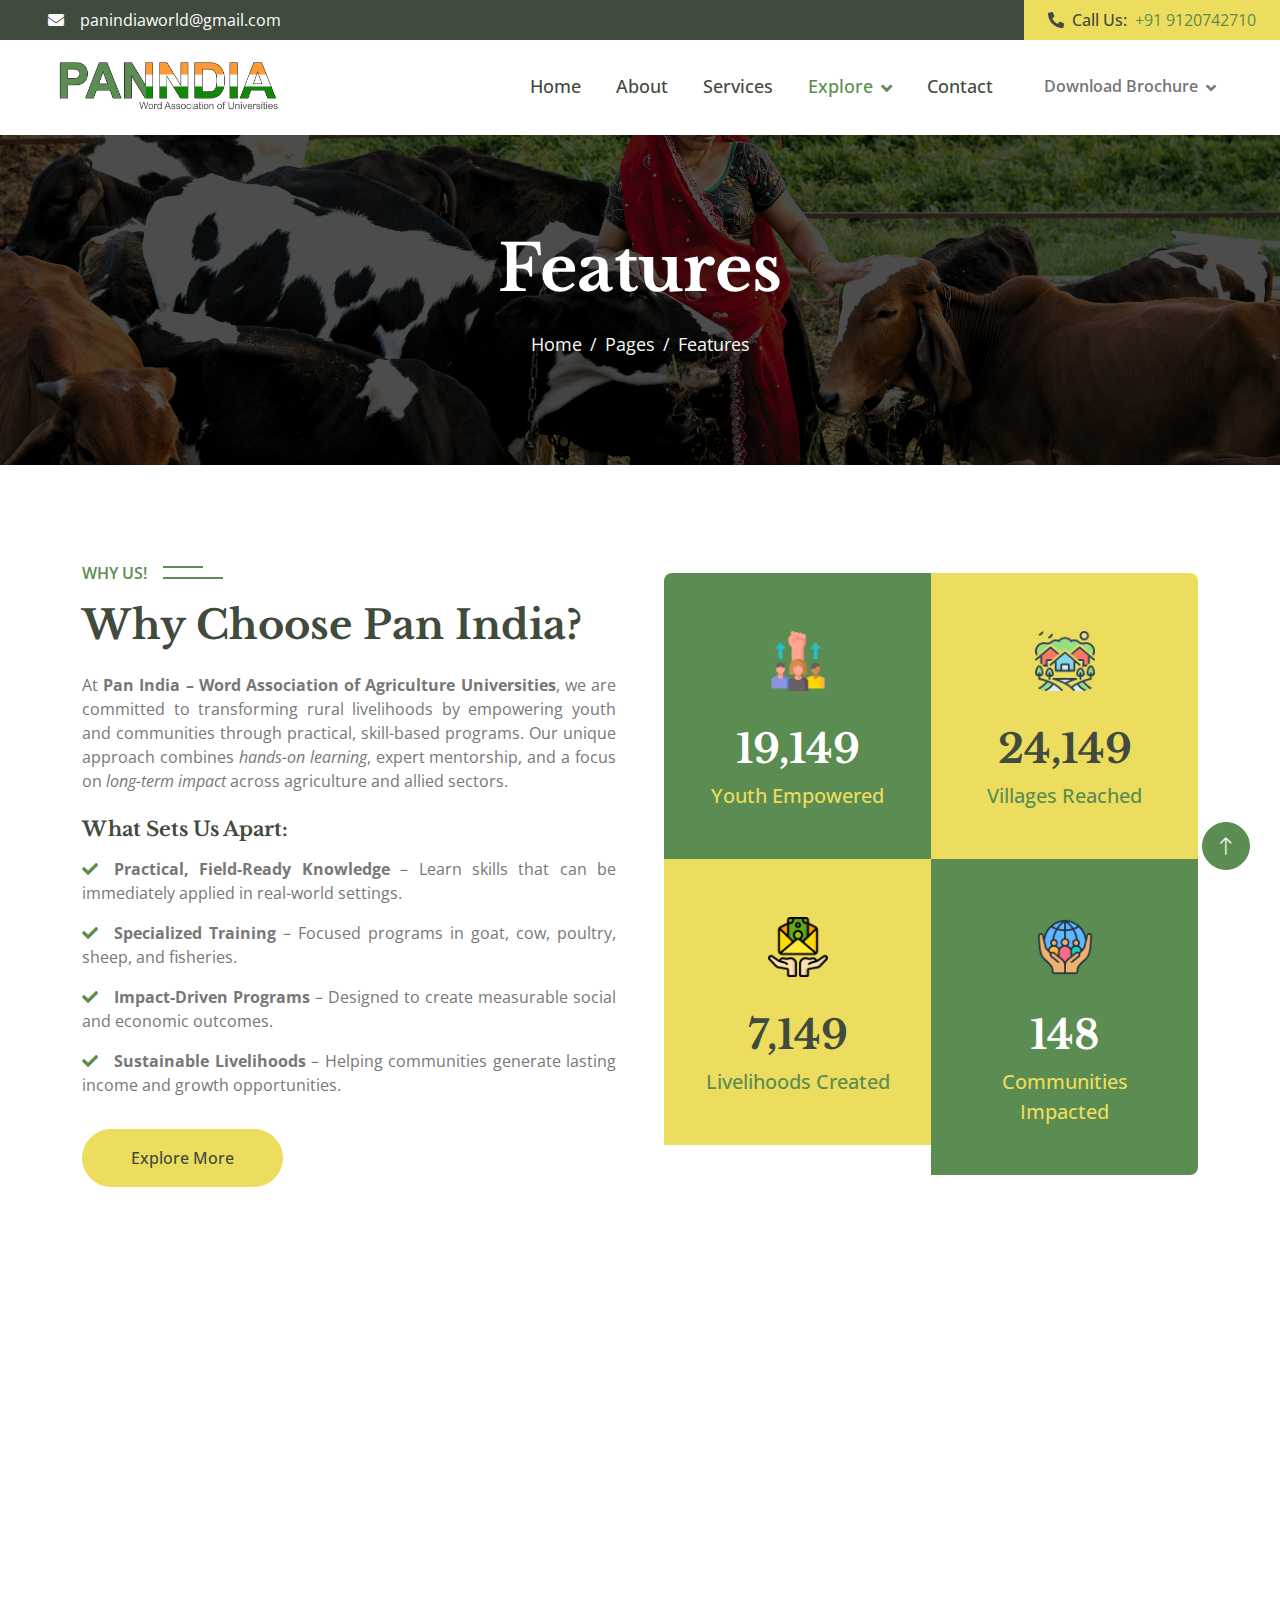
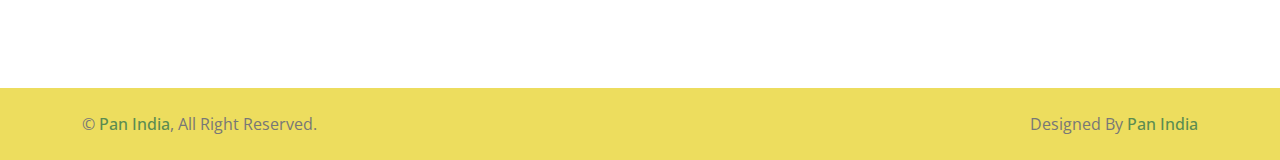
<file: feature.html>
<!DOCTYPE html>
<html lang="en">

<head>
    <meta charset="utf-8">
    <title>Pan India – Word Association of Agricultural Universities</title>
    <meta content="width=device-width, initial-scale=1.0" name="viewport">
    <meta content="" name="keywords">
    <meta content="" name="description">

    <!-- Favicon -->
    <link href="img/favicon.ico" rel="icon">

    <!-- Google Web Fonts -->
    <link rel="preconnect" href="https://fonts.googleapis.com">
    <link rel="preconnect" href="https://fonts.gstatic.com" crossorigin>
    <link href="https://fonts.googleapis.com/css2?family=Libre+Baskerville:wght@700&family=Open+Sans:wght@400;500;600&display=swap" rel="stylesheet">   

    <!-- Icon Font Stylesheet -->
    <link href="https://cdnjs.cloudflare.com/ajax/libs/font-awesome/5.10.0/css/all.min.css" rel="stylesheet">
    <link href="https://cdn.jsdelivr.net/npm/bootstrap-icons@1.4.1/font/bootstrap-icons.css" rel="stylesheet">

    <!-- Libraries Stylesheet -->
    <link href="lib/animate/animate.min.css" rel="stylesheet">
    <link href="lib/owlcarousel/assets/owl.carousel.min.css" rel="stylesheet">
    <link href="lib/lightbox/css/lightbox.min.css" rel="stylesheet">

    <!-- Customized Bootstrap Stylesheet -->
    <link href="css/bootstrap.min.css" rel="stylesheet">

    <!-- Template Stylesheet -->
    <link href="css/style.css" rel="stylesheet">
</head>

<body>
    <!-- Spinner Start -->
    <div id="spinner" class="show bg-white position-fixed translate-middle w-100 vh-100 top-50 start-50 d-flex align-items-center justify-content-center">
        <div class="spinner-border text-primary" role="status" style="width: 3rem; height: 3rem;"></div>
    </div>
    <!-- Spinner End -->


    <!-- Topbar Start -->
    <div class="container-fluid bg-dark px-0">
        <div class="row g-0 d-none d-lg-flex">
            <div class="col-lg-6 ps-5 text-start">
                <div class="h-100 d-inline-flex align-items-center text-light">
                    <span><i class="fa fa-envelope me-3"></i></span>
                    <a href="mailto:panindiaworld@gmail.com" class="text-white">panindiaworld@gmail.com</a>
                </div>
            </div>
            <div class="col-lg-6 text-end">
                <div class="h-100 bg-secondary d-inline-flex align-items-center text-dark py-2 px-4">
                    <span class="me-2 fw-semi-bold"><i class="fa fa-phone-alt me-2"></i>Call Us:</span>
                      <a href="tel:+919120742710" class="text-primary">+91 9120742710</a>
                </div>
            </div>
        </div>
    </div>
    <!-- Topbar End -->


    <!-- Navbar Start -->
    <nav class="navbar navbar-expand-lg bg-white navbar-light sticky-top px-2 px-lg-5">
        <a href="index.html" class="navbar-brand align-items-center">
           <img src="img/Pan india logo.png" alt="Pan India Logo">
        </a>
        <button type="button" class="navbar-toggler me-0" data-bs-toggle="collapse" data-bs-target="#navbarCollapse">
            <span class="navbar-toggler-icon"></span>
        </button>
        <div class="collapse navbar-collapse" id="navbarCollapse">
            <div class="navbar-nav ms-auto p-4 p-lg-0">
                <a href="index.html" class="nav-item nav-link">Home</a>
                <a href="about.html" class="nav-item nav-link">About</a>
                <a href="service.html" class="nav-item nav-link">Services</a>
               
                <div class="nav-item dropdown">
                    <a href="#" class="nav-link dropdown-toggle active" data-bs-toggle="dropdown">Explore</a>
                    <div class="dropdown-menu bg-light m-0">
                        <a href="gallery.html" class="dropdown-item">Gallery</a>
                        <a href="feature.html" class="dropdown-item active">Features</a>
                        <a href="team.html" class="dropdown-item">Our Management</a>
                        <a href="testimonial.html" class="dropdown-item">Testimonial</a>
                        <!-- <a href="404.html" class="dropdown-item">404 Page</a> -->
                    </div>
                </div>
                <a href="contact.html" class="nav-item nav-link">Contact</a>
            </div>
            <div class="nav-item Brochure dropdown">
                <a href="#" class="nav-link dropdown-toggle">Download Brochure</a>
                <div class="dropdown-menu bg-light m-0">
                    <a href="./Brochure/Animal Based Livelihood RPL Final Project.pdf" class="dropdown-item" download>
                        Non-Farm Agriculture Skills
                    </a>
                    <a href="pdfs/livestock-training.pdf" class="dropdown-item" download>
                        Livestock Training
                    </a>
                    <a href="pdfs/women-empowerment.pdf" class="dropdown-item" download>
                        Women Empowerment
                    </a>
                </div>
            </div>
        </div>
    </nav>
    <!-- Navbar End -->


    <!-- Page Header Start -->
    <div class="container-fluid page-header py-5 mb-5 wow fadeIn" data-wow-delay="0.1s">
            <div class="overlay"></div>
        <div class="container text-center py-5">
            <h1 class="display-3 text-white mb-4 animated slideInDown">Features</h1>
            <nav aria-label="breadcrumb animated slideInDown">
                <ol class="breadcrumb justify-content-center mb-0">
                    <li class="breadcrumb-item"><a href="#">Home</a></li>
                    <li class="breadcrumb-item"><a href="#">Pages</a></li>
                    <li class="breadcrumb-item active" aria-current="page">Features</li>
                </ol>
            </nav>
        </div>
    </div>
    <!-- Page Header End -->


    <!-- Features Start -->
     <div class="container-xxl pan-india py-5">
            <div class="container">
                <div class="row g-5 align-items-center">
                    <!-- Left Side Content -->
                    <div class="col-lg-6 wow fadeInUp justify-text" data-wow-delay="0.1s">
                        <p class="section-title bg-white text-start text-primary pe-3">Why Us!</p>
                        <h1 class="mb-4">Why Choose Pan India?</h1>
                        <p class="mb-4">
                            At <strong>Pan India – Word Association of Agriculture Universities</strong>, we are
                            committed to transforming rural livelihoods by empowering youth and communities through
                            practical, skill-based programs. Our unique approach combines <em>hands-on learning</em>,
                            expert mentorship, and a focus on <em>long-term impact</em> across agriculture and allied
                            sectors.
                        </p>
                        <h5 class="mb-3">What Sets Us Apart:</h5>
                        <p><i class="fa fa-check text-primary me-3"></i><strong>Practical, Field-Ready
                                Knowledge</strong> – Learn skills that can be immediately applied in real-world
                            settings.</p>
                        <p><i class="fa fa-check text-primary me-3"></i><strong>Specialized Training</strong> – Focused
                            programs in goat, cow, poultry, sheep, and fisheries.</p>
                        <p><i class="fa fa-check text-primary me-3"></i><strong>Impact-Driven Programs</strong> –
                            Designed to create measurable social and economic outcomes.</p>
                        <p><i class="fa fa-check text-primary me-3"></i><strong>Sustainable Livelihoods</strong> –
                            Helping communities generate lasting income and growth opportunities.</p>
                        <a class="btn btn-secondary rounded-pill py-3 px-5 mt-3" href="#programs">Explore More</a>
                    </div>


                    <!-- Right Side Stats -->
                    <div class="col-lg-6">
                        <div class="rounded overflow-hidden">
                            <div class="row g-0">
                                <div class="col-sm-6 wow fadeIn" data-wow-delay="0.1s">
                                    <div class="text-center bg-primary py-5 px-4">
                                        <img class="img-fluid mb-4 icon" src="Icons/Youth-Empowered.png" alt="Youth">
                                        <h1 class="display-6 text-white" id="count1">0</h1>
                                        <span class="fs-5 fw-semi-bold text-secondary">Youth Empowered</span>
                                    </div>
                                </div>
                                <div class="col-sm-6 wow fadeIn" data-wow-delay="0.3s">
                                    <div class="text-center bg-secondary py-5 px-4">
                                        <img class="img-fluid mb-4 icon" src="Icons/Villages.png" alt="Villages">
                                        <h1 class="display-6" id="count2">0</h1>
                                        <span class="fs-5 fw-semi-bold text-primary">Villages Reached</span>
                                    </div>
                                </div>
                                <div class="col-sm-6 wow fadeIn" data-wow-delay="0.5s">
                                    <div class="text-center bg-secondary py-5 px-4">
                                        <img class="img-fluid mb-4 icon" src="Icons/Livelihoods.png" alt="Livelihoods">
                                        <h1 class="display-6" id="count3">0</h1>
                                        <span class="fs-5 fw-semi-bold text-primary">Livelihoods Created</span>
                                    </div>
                                </div>
                                <div class="col-sm-6 wow fadeIn" data-wow-delay="0.7s">
                                    <div class="text-center bg-primary py-5 px-4">
                                        <img class="img-fluid mb-4 icon" src="Icons/social-impact.png"
                                            alt="Communities">
                                        <h1 class="display-6 text-white" id="count4">0</h1>
                                        <span class="fs-5 fw-semi-bold text-secondary">Communities Impacted</span>
                                    </div>
                                </div>
                            </div>
                        </div>
                    </div>
                </div>
            </div>
        </div>
    <!-- Features End -->


    <!-- Footer Start -->
    <div class="container-fluid bg-dark footer mt-5 py-5 wow fadeIn" data-wow-delay="0.1s">
        <div class="container py-5">
            <div class="row g-5">
                <!-- Office Details -->
                <div class="col-lg-3 col-md-6">
                    <h5 class="text-white mb-4">Our Office</h5>
                    <p class="mb-2"><i class="fa fa-map-marker-alt me-3"></i>123 Street, New Delhi, India</p>
                    <p class="mb-2">
                        <i class="fa fa-phone-alt me-3"></i>
                        <a href="tel:+919120742710" class="text-primary">+91 9120742710</a>
                    </p>
                    <p class="mb-2">
                        <i class="fa fa-envelope me-3"></i>
                       <a href="mailto:panindiaworld@gmail.com" class="text-white">panindiaworld@gmail.com</a>
                    </p>
                   <!-- <div class="d-flex pt-3">
                        <a class="btn btn-square btn-secondary rounded-circle me-2" href="#"><i
                                class="fab fa-twitter"></i></a>
                        <a class="btn btn-square btn-secondary rounded-circle me-2" href="#"><i
                                class="fab fa-facebook-f"></i></a>
                        <a class="btn btn-square btn-secondary rounded-circle me-2" href="#"><i
                                class="fab fa-youtube"></i></a>
                        <a class="btn btn-square btn-secondary rounded-circle me-2" href="#"><i
                                class="fab fa-linkedin-in"></i></a>
                    </div> -->
                </div>

                <!-- Quick Links -->
                <div class="col-lg-3 col-md-6">
                    <h5 class="text-white mb-4">Quick Links</h5>
                    <a class="btn btn-link" href="about.html">About Us</a>
                    <a class="btn btn-link" href="contact.html">Contact Us</a>
                    <a class="btn btn-link" href="service.html">Our Services</a>
                    <a class="btn btn-link" href="#">Terms & Condition</a>
                    <a class="btn btn-link" href="#">Support</a>
                </div>

                <!-- Business Hours -->
                <div class="col-lg-3 col-md-6">
                    <h5 class="text-white mb-4">Business Hours</h5>
                    <p class="mb-1">Monday - Friday</p>
                    <h6 class="text-light">10:00 am - 07:00 pm</h6>
                    <p class="mb-1">Saturday</p>
                    <h6 class="text-light">10:00 am - 04:00 pm</h6>
                    <p class="mb-1">Sunday</p>
                    <h6 class="text-light">Closed</h6>
                </div>

                <!-- Newsletter -->
                <div class="col-lg-3 col-md-6">
                    <h5 class="text-white mb-4">Newsletter</h5>
                    <p>Stay updated with our latest training programs and initiatives.</p>
                    <div class="position-relative w-100">
                        <input class="form-control bg-transparent w-100 py-3 ps-4 pe-5" type="text"
                            placeholder="Your email">
                        <button type="button"
                            class="btn btn-secondary py-2 position-absolute top-0 end-0 mt-2 me-2">SignUp</button>
                    </div>
                </div>
            </div>
        </div>
    </div>

    <!-- Footer End -->


    <!-- Copyright Start -->
    <div class="container-fluid bg-secondary text-body copyright py-4">
        <div class="container">
            <div class="row">
                <div class="col-md-6 text-center text-md-start mb-3 mb-md-0">
                    &copy; <a class="fw-semi-bold" href="#">Pan India</a>, All Right Reserved.
                </div>
                <div class="col-md-6 text-center text-md-end">
                    <!--/*** This template is free as long as you keep the footer author’s credit link/attribution link/backlink. If you'd like to use the template without the footer author’s credit link/attribution link/backlink, you can purchase the Credit Removal License from "https://htmlcodex.com/credit-removal". Thank you for your support. ***/-->
                    Designed By <a class="fw-semi-bold" href="https://htmlcodex.com">Pan India</a>
                </div>
            </div>
        </div>
    </div>
    <!-- Copyright End -->


    <!-- Back to Top -->
    <a href="#" class="btn btn-lg btn-primary btn-lg-square rounded-circle back-to-top"><i class="bi bi-arrow-up"></i></a>


    <!-- JavaScript Libraries -->
    <script src="https://code.jquery.com/jquery-3.4.1.min.js"></script>
    <script src="https://cdn.jsdelivr.net/npm/bootstrap@5.0.0/dist/js/bootstrap.bundle.min.js"></script>
    <script src="lib/wow/wow.min.js"></script>
    <script src="lib/easing/easing.min.js"></script>
    <script src="lib/waypoints/waypoints.min.js"></script>
    <script src="lib/owlcarousel/owl.carousel.min.js"></script>
    <script src="lib/counterup/counterup.min.js"></script>
    <script src="lib/parallax/parallax.min.js"></script>
    <script src="lib/lightbox/js/lightbox.min.js"></script>

    <!-- Template Javascript -->
    <script src="js/main.js"></script>
</body>

</html>
</file>
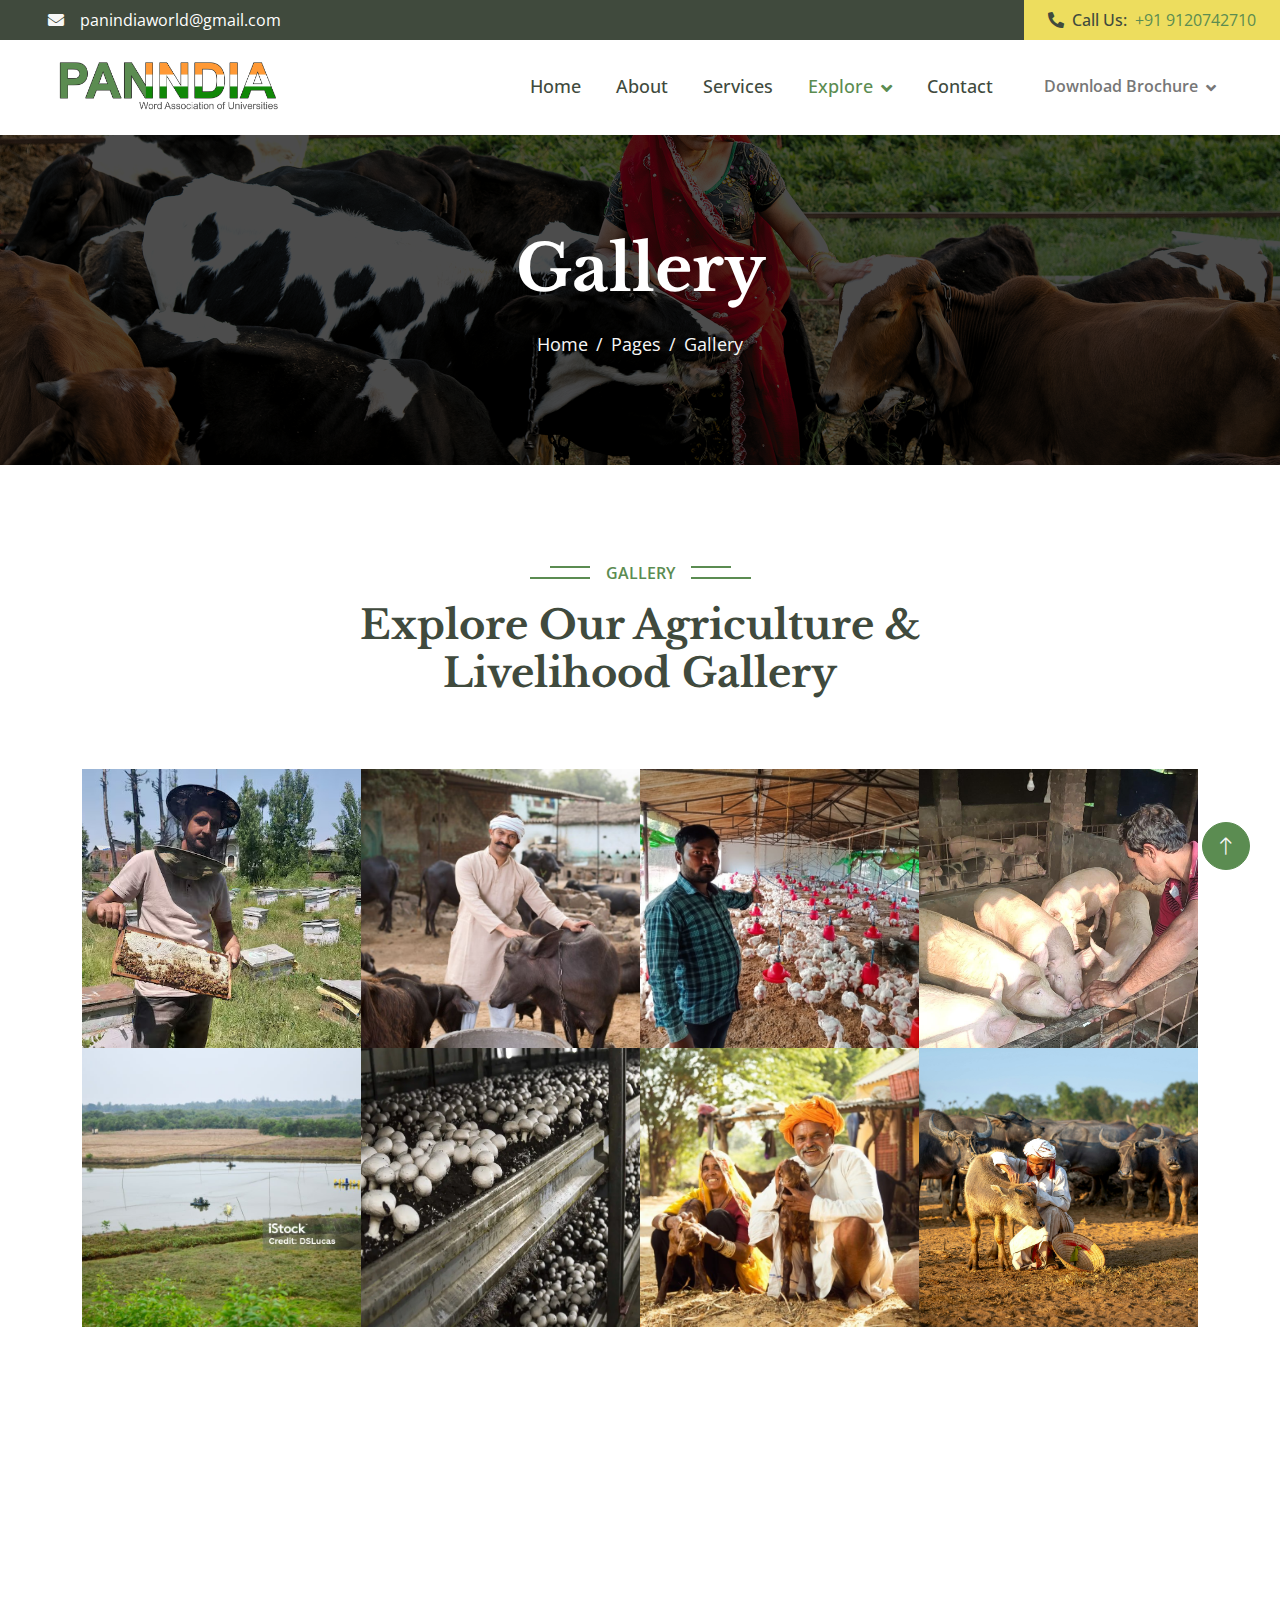
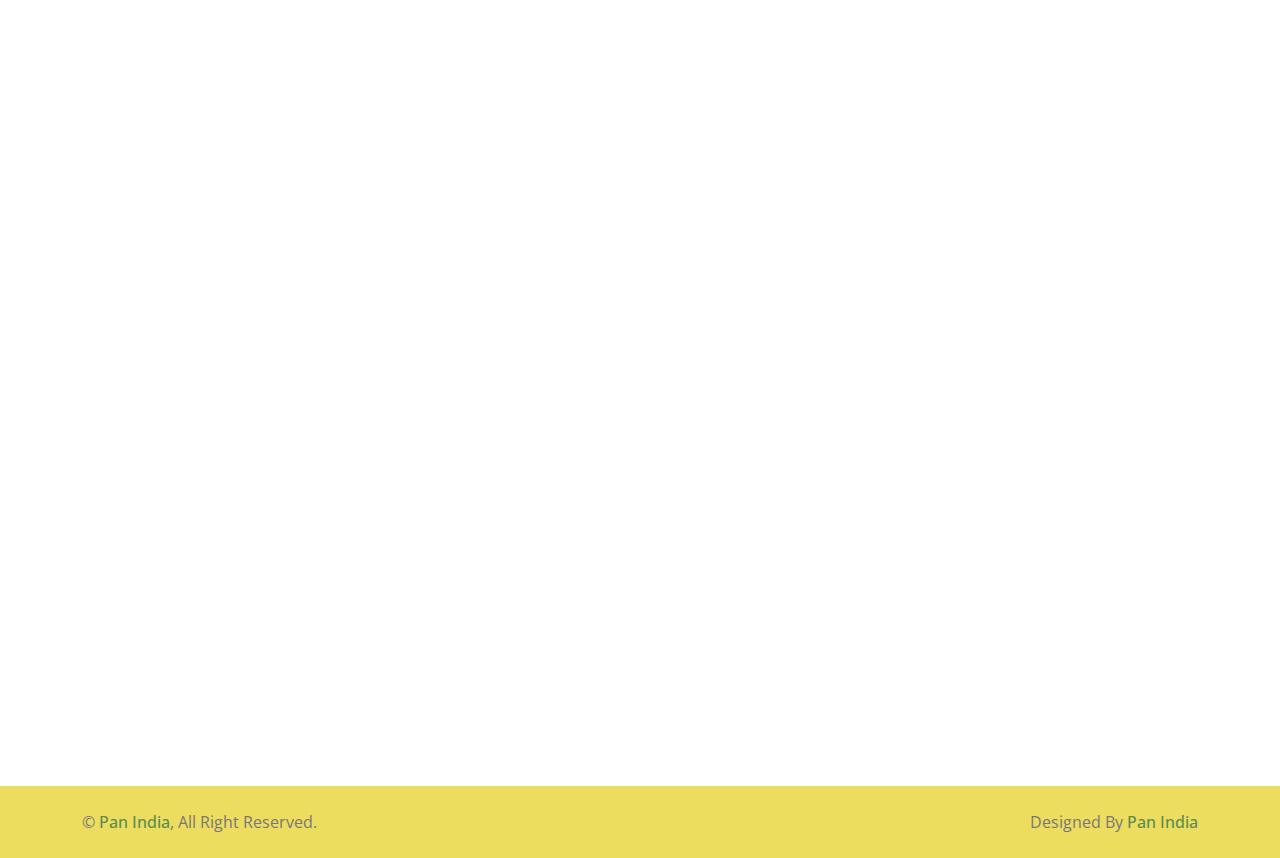
<file: gallery.html>
<!DOCTYPE html>
<html lang="en">

<head>
    <meta charset="utf-8">
    <title>Pan India – Word Association of Agricultural Universities</title>
    <meta content="width=device-width, initial-scale=1.0" name="viewport">
    <meta content="" name="keywords">
    <meta content="" name="description">

    <!-- Favicon -->
    <link href="img/favicon.ico" rel="icon">

    <!-- Google Web Fonts -->
    <link rel="preconnect" href="https://fonts.googleapis.com">
    <link rel="preconnect" href="https://fonts.gstatic.com" crossorigin>
    <link
        href="https://fonts.googleapis.com/css2?family=Libre+Baskerville:wght@700&family=Open+Sans:wght@400;500;600&display=swap"
        rel="stylesheet">

    <!-- Icon Font Stylesheet -->
    <link href="https://cdnjs.cloudflare.com/ajax/libs/font-awesome/5.10.0/css/all.min.css" rel="stylesheet">
    <link href="https://cdn.jsdelivr.net/npm/bootstrap-icons@1.4.1/font/bootstrap-icons.css" rel="stylesheet">

    <!-- Libraries Stylesheet -->
    <link href="lib/animate/animate.min.css" rel="stylesheet">
    <link href="lib/owlcarousel/assets/owl.carousel.min.css" rel="stylesheet">
    <link href="lib/lightbox/css/lightbox.min.css" rel="stylesheet">

    <!-- Customized Bootstrap Stylesheet -->
    <link href="css/bootstrap.min.css" rel="stylesheet">

    <!-- Template Stylesheet -->
    <link href="css/style.css" rel="stylesheet">
</head>

<body>
    <!-- Spinner Start -->
    <div id="spinner"
        class="show bg-white position-fixed translate-middle w-100 vh-100 top-50 start-50 d-flex align-items-center justify-content-center">
        <div class="spinner-border text-primary" role="status" style="width: 3rem; height: 3rem;"></div>
    </div>
    <!-- Spinner End -->


    <!-- Topbar Start -->
    <div class="container-fluid bg-dark px-0">
        <div class="row g-0 d-none d-lg-flex">
            <div class="col-lg-6 ps-5 text-start">
                <div class="h-100 d-inline-flex align-items-center text-light">
                    <span><i class="fa fa-envelope me-3"></i></span>
                    <a href="mailto:panindiaworld@gmail.com" class="text-white">panindiaworld@gmail.com</a>
                </div>
            </div>
            <div class="col-lg-6 text-end">
                <div class="h-100 bg-secondary d-inline-flex align-items-center text-dark py-2 px-4">
                    <span class="me-2 fw-semi-bold"><i class="fa fa-phone-alt me-2"></i>Call Us:</span>
                      <a href="tel:+919120742710" class="text-primary">+91 9120742710</a>
                </div>
            </div>
        </div>
    </div>
    <!-- Topbar End -->


    <!-- Navbar Start -->
    <nav class="navbar navbar-expand-lg bg-white navbar-light sticky-top px-2 px-lg-5">
        <a href="index.html" class="navbar-brand align-items-center">
           <img src="img/Pan india logo.png" alt="Pan India Logo">
        </a>
        <button type="button" class="navbar-toggler me-0" data-bs-toggle="collapse" data-bs-target="#navbarCollapse">
            <span class="navbar-toggler-icon"></span>
        </button>
        <div class="collapse navbar-collapse" id="navbarCollapse">
            <div class="navbar-nav ms-auto p-4 p-lg-0">
                <a href="index.html" class="nav-item nav-link">Home</a>
                <a href="about.html" class="nav-item nav-link">About</a>
                <a href="service.html" class="nav-item nav-link">Services</a>
               
                <div class="nav-item dropdown">
                    <a href="#" class="nav-link dropdown-toggle active" data-bs-toggle="dropdown">Explore</a>
                    <div class="dropdown-menu bg-light m-0">
                        <a href="gallery.html" class="dropdown-item active">Gallery</a>
                        <a href="feature.html" class="dropdown-item">Features</a>
                        <a href="team.html" class="dropdown-item">Our Management</a>
                        <a href="testimonial.html" class="dropdown-item">Testimonial</a>
                        <!-- <a href="404.html" class="dropdown-item">404 Page</a> -->
                    </div>
                </div>
                <a href="contact.html" class="nav-item nav-link">Contact</a>
            </div>
            <div class="nav-item Brochure dropdown">
                <a href="#" class="nav-link dropdown-toggle">Download Brochure</a>
                <div class="dropdown-menu bg-light m-0">
                    <a href="./Brochure/Animal Based Livelihood RPL Final Project.pdf" class="dropdown-item" download>
                        Non-Farm Agriculture Skills
                    </a>
                    <a href="pdfs/livestock-training.pdf" class="dropdown-item" download>
                        Livestock Training
                    </a>
                    <a href="pdfs/women-empowerment.pdf" class="dropdown-item" download>
                        Women Empowerment
                    </a>
                </div>
            </div>
        </div>
    </nav>
    <!-- Navbar End -->


    <!-- Page Header Start -->
    <div class="container-fluid page-header py-5 mb-5 wow fadeIn" data-wow-delay="0.1s">
         <div class="overlay"></div>
        <div class="container text-center py-5">
            <h1 class="display-3 text-white mb-4 animated slideInDown">Gallery</h1>
            <nav aria-label="breadcrumb animated slideInDown">
                <ol class="breadcrumb justify-content-center mb-0">
                    <li class="breadcrumb-item"><a href="#">Home</a></li>
                    <li class="breadcrumb-item"><a href="#">Pages</a></li>
                    <li class="breadcrumb-item active" aria-current="page">Gallery</li>
                </ol>
            </nav>
        </div>
    </div>
    <!-- Page Header End -->


    <!-- Gallery Start -->
    <div class="container-xxl py-5 px-0 gallery-self">
        <div class="container">
            <div class="text-center mx-auto pb-4 wow fadeInUp" data-wow-delay="0.1s" style="max-width: 700px;">
                <p class="section-title bg-white text-center text-primary px-3">Gallery</p>
                <h1 class="mb-5">Explore Our Agriculture & Livelihood Gallery</h1>
            </div>
            <div class="row g-0">
                <!-- Column 1 -->
                <div class="col-lg-3 col-md-6 wow fadeInUp" data-wow-delay="0.1s">
                    <div class="gallery-item">
                        <a href="img/Services/Apiculture (Beekeeping).jpg" data-lightbox="gallery">
                            <img src="img/Services/Apiculture (Beekeeping).jpg" alt="">
                        </a>
                    </div>
                    <div class="gallery-item mt-0">
                        <a href="img/Services/Aquaculture Systems.jpg" data-lightbox="gallery">
                            <img src="img/Services/Aquaculture Systems.jpg" alt="">
                        </a>
                    </div>
                </div>

                <!-- Column 2 -->
                <div class="col-lg-3 col-md-6 wow fadeInUp" data-wow-delay="0.3s">
                    <div class="gallery-item">
                        <a href="img/Services/Dairy Farming Systems.jpeg" data-lightbox="gallery">
                            <img src="img/Services/Dairy Farming Systems.jpeg" alt="">
                        </a>
                    </div>
                    <div class="gallery-item mt-0">
                        <a href="img/Services/mushroom_cultivationmin.jpg" data-lightbox="gallery">
                            <img src="img/Services/mushroom_cultivationmin.jpg" alt="">
                        </a>
                    </div>
                </div>

                <!-- Column 3 -->
                <div class="col-lg-3 col-md-6 wow fadeInUp" data-wow-delay="0.5s">
                    <div class="gallery-item">
                        <a href="img/Services/Poultry Production Systems.jpeg" data-lightbox="gallery">
                            <img src="img/Services/Poultry Production Systems.jpeg" alt="">
                        </a>
                    </div>
                    <div class="gallery-item mt-0">
                        <a href="img/Services/Small Ruminant Management.jpeg" data-lightbox="gallery">
                            <img src="img/Services/Small Ruminant Management.jpeg" alt="">
                        </a>
                    </div>
                </div>

                <!-- Column 4 -->
                <div class="col-lg-3 col-md-6 wow fadeInUp" data-wow-delay="0.7s">
                    <div class="gallery-item">
                        <a href="img/Services/Specialized Livestock Operations.jpg" data-lightbox="gallery">
                            <img src="img/Services/Specialized Livestock Operations.jpg" alt="">
                        </a>
                    </div>
                    <div class="gallery-item mt-0">
                        <a href="img/gallery/gallery-8.jpg" data-lightbox="gallery">
                            <img src="img/gallery/gallery-8.jpg" alt="">
                        </a>
                    </div>
                </div>

                <!-- Column 5 -->
                <div class="col-lg-3 col-md-6 wow fadeInUp" data-wow-delay="0.9s">
                    <div class="gallery-item">
                        <a href="img/gallery/gallery-1.jpg" data-lightbox="gallery">
                            <img src="img/gallery/gallery-1.jpg" alt="">
                        </a>
                    </div>
                    <div class="gallery-item mt-0">
                        <a href="img/gallery/gallery-2.jpg" data-lightbox="gallery">
                            <img src="img/gallery/gallery-2.jpg" alt="">
                        </a>
                    </div>
                </div>

                <!-- Column 6 -->
                <div class="col-lg-3 col-md-6 wow fadeInUp" data-wow-delay="1.1s">
                    <div class="gallery-item">
                        <a href="img/gallery/gallery-3.jpg" data-lightbox="gallery">
                            <img src="img/gallery/gallery-3.jpg" alt="">
                        </a>
                    </div>
                    <div class="gallery-item mt-0">
                        <a href="img/gallery/gallery-4.avif" data-lightbox="gallery">
                            <img src="img/gallery/gallery-4.avif" alt="">
                        </a>
                    </div>
                </div>

                <!-- Column 7 -->
                <div class="col-lg-3 col-md-6 wow fadeInUp" data-wow-delay="1.3s">
                    <div class="gallery-item">
                        <a href="img/gallery/gallery-5.avif" data-lightbox="gallery">
                            <img src="img/gallery/gallery-5.avif" alt="">
                        </a>
                    </div>
                    <div class="gallery-item mt-0">
                        <a href="img/gallery/gallery-6.jpg" data-lightbox="gallery">
                            <img src="img/gallery/gallery-6.jpg" alt="">
                        </a>
                    </div>
                </div>

                <!-- Column 8 -->
                <div class="col-lg-3 col-md-6 wow fadeInUp" data-wow-delay="1.5s">
                    <div class="gallery-item">
                        <a href="img/gallery/gallery-7.avif" data-lightbox="gallery">
                            <img src="img/gallery/gallery-7.avif" alt="">
                        </a>
                    </div>
                    <div class="gallery-item mt-0">
                        <a href="img/gallery/mushroom-farm-training.jpg" data-lightbox="gallery">
                            <img src="img/gallery/mushroom-farm-training.jpg" alt="">
                        </a>
                    </div>
                </div>

            </div>
        </div>
    </div>

    <!-- Gallery End -->


    <!-- Footer Start -->
    <div class="container-fluid bg-dark footer mt-5 py-5 wow fadeIn" data-wow-delay="0.1s">
        <div class="container py-5">
            <div class="row g-5">
                <!-- Office Details -->
                <div class="col-lg-3 col-md-6">
                    <h5 class="text-white mb-4">Our Office</h5>
                    <p class="mb-2"><i class="fa fa-map-marker-alt me-3"></i>123 Street, New Delhi, India</p>
                    <p class="mb-2">
                        <i class="fa fa-phone-alt me-3"></i>
                        <a href="tel:+919120742710" class="text-primary">+91 9120742710</a>
                    </p>
                    <p class="mb-2">
                        <i class="fa fa-envelope me-3"></i>
                       <a href="mailto:panindiaworld@gmail.com" class="text-white">panindiaworld@gmail.com</a>
                    </p>
                   <!-- <div class="d-flex pt-3">
                        <a class="btn btn-square btn-secondary rounded-circle me-2" href="#"><i
                                class="fab fa-twitter"></i></a>
                        <a class="btn btn-square btn-secondary rounded-circle me-2" href="#"><i
                                class="fab fa-facebook-f"></i></a>
                        <a class="btn btn-square btn-secondary rounded-circle me-2" href="#"><i
                                class="fab fa-youtube"></i></a>
                        <a class="btn btn-square btn-secondary rounded-circle me-2" href="#"><i
                                class="fab fa-linkedin-in"></i></a>
                    </div> -->
                </div>

                <!-- Quick Links -->
                <div class="col-lg-3 col-md-6">
                    <h5 class="text-white mb-4">Quick Links</h5>
                    <a class="btn btn-link" href="about.html">About Us</a>
                    <a class="btn btn-link" href="contact.html">Contact Us</a>
                    <a class="btn btn-link" href="service.html">Our Services</a>
                    <a class="btn btn-link" href="#">Terms & Condition</a>
                    <a class="btn btn-link" href="#">Support</a>
                </div>

                <!-- Business Hours -->
                <div class="col-lg-3 col-md-6">
                    <h5 class="text-white mb-4">Business Hours</h5>
                    <p class="mb-1">Monday - Friday</p>
                    <h6 class="text-light">10:00 am - 07:00 pm</h6>
                    <p class="mb-1">Saturday</p>
                    <h6 class="text-light">10:00 am - 04:00 pm</h6>
                    <p class="mb-1">Sunday</p>
                    <h6 class="text-light">Closed</h6>
                </div>

                <!-- Newsletter -->
                <div class="col-lg-3 col-md-6">
                    <h5 class="text-white mb-4">Newsletter</h5>
                    <p>Stay updated with our latest training programs and initiatives.</p>
                    <div class="position-relative w-100">
                        <input class="form-control bg-transparent w-100 py-3 ps-4 pe-5" type="text"
                            placeholder="Your email">
                        <button type="button"
                            class="btn btn-secondary py-2 position-absolute top-0 end-0 mt-2 me-2">SignUp</button>
                    </div>
                </div>
            </div>
        </div>
    </div>

    <!-- Footer End -->


    <!-- Copyright Start -->
    <div class="container-fluid bg-secondary text-body copyright py-4">
        <div class="container">
            <div class="row">
                <div class="col-md-6 text-center text-md-start mb-3 mb-md-0">
                    &copy; <a class="fw-semi-bold" href="#">Pan India</a>, All Right Reserved.
                </div>
                <div class="col-md-6 text-center text-md-end">
                    <!--/*** This template is free as long as you keep the footer author’s credit link/attribution link/backlink. If you'd like to use the template without the footer author’s credit link/attribution link/backlink, you can purchase the Credit Removal License from "https://htmlcodex.com/credit-removal". Thank you for your support. ***/-->
                    Designed By <a class="fw-semi-bold" href="https://htmlcodex.com">Pan India</a>
                </div>
            </div>
        </div>
    </div>
    <!-- Copyright End -->


    <!-- Back to Top -->
    <a href="#" class="btn btn-lg btn-primary btn-lg-square rounded-circle back-to-top"><i
            class="bi bi-arrow-up"></i></a>


    <!-- JavaScript Libraries -->
    <script src="https://code.jquery.com/jquery-3.4.1.min.js"></script>
    <script src="https://cdn.jsdelivr.net/npm/bootstrap@5.0.0/dist/js/bootstrap.bundle.min.js"></script>
    <script src="lib/wow/wow.min.js"></script>
    <script src="lib/easing/easing.min.js"></script>
    <script src="lib/waypoints/waypoints.min.js"></script>
    <script src="lib/owlcarousel/owl.carousel.min.js"></script>
    <script src="lib/counterup/counterup.min.js"></script>
    <script src="lib/parallax/parallax.min.js"></script>
    <script src="lib/lightbox/js/lightbox.min.js"></script>

    <!-- Template Javascript -->
    <script src="js/main.js"></script>
</body>

</html>
</file>
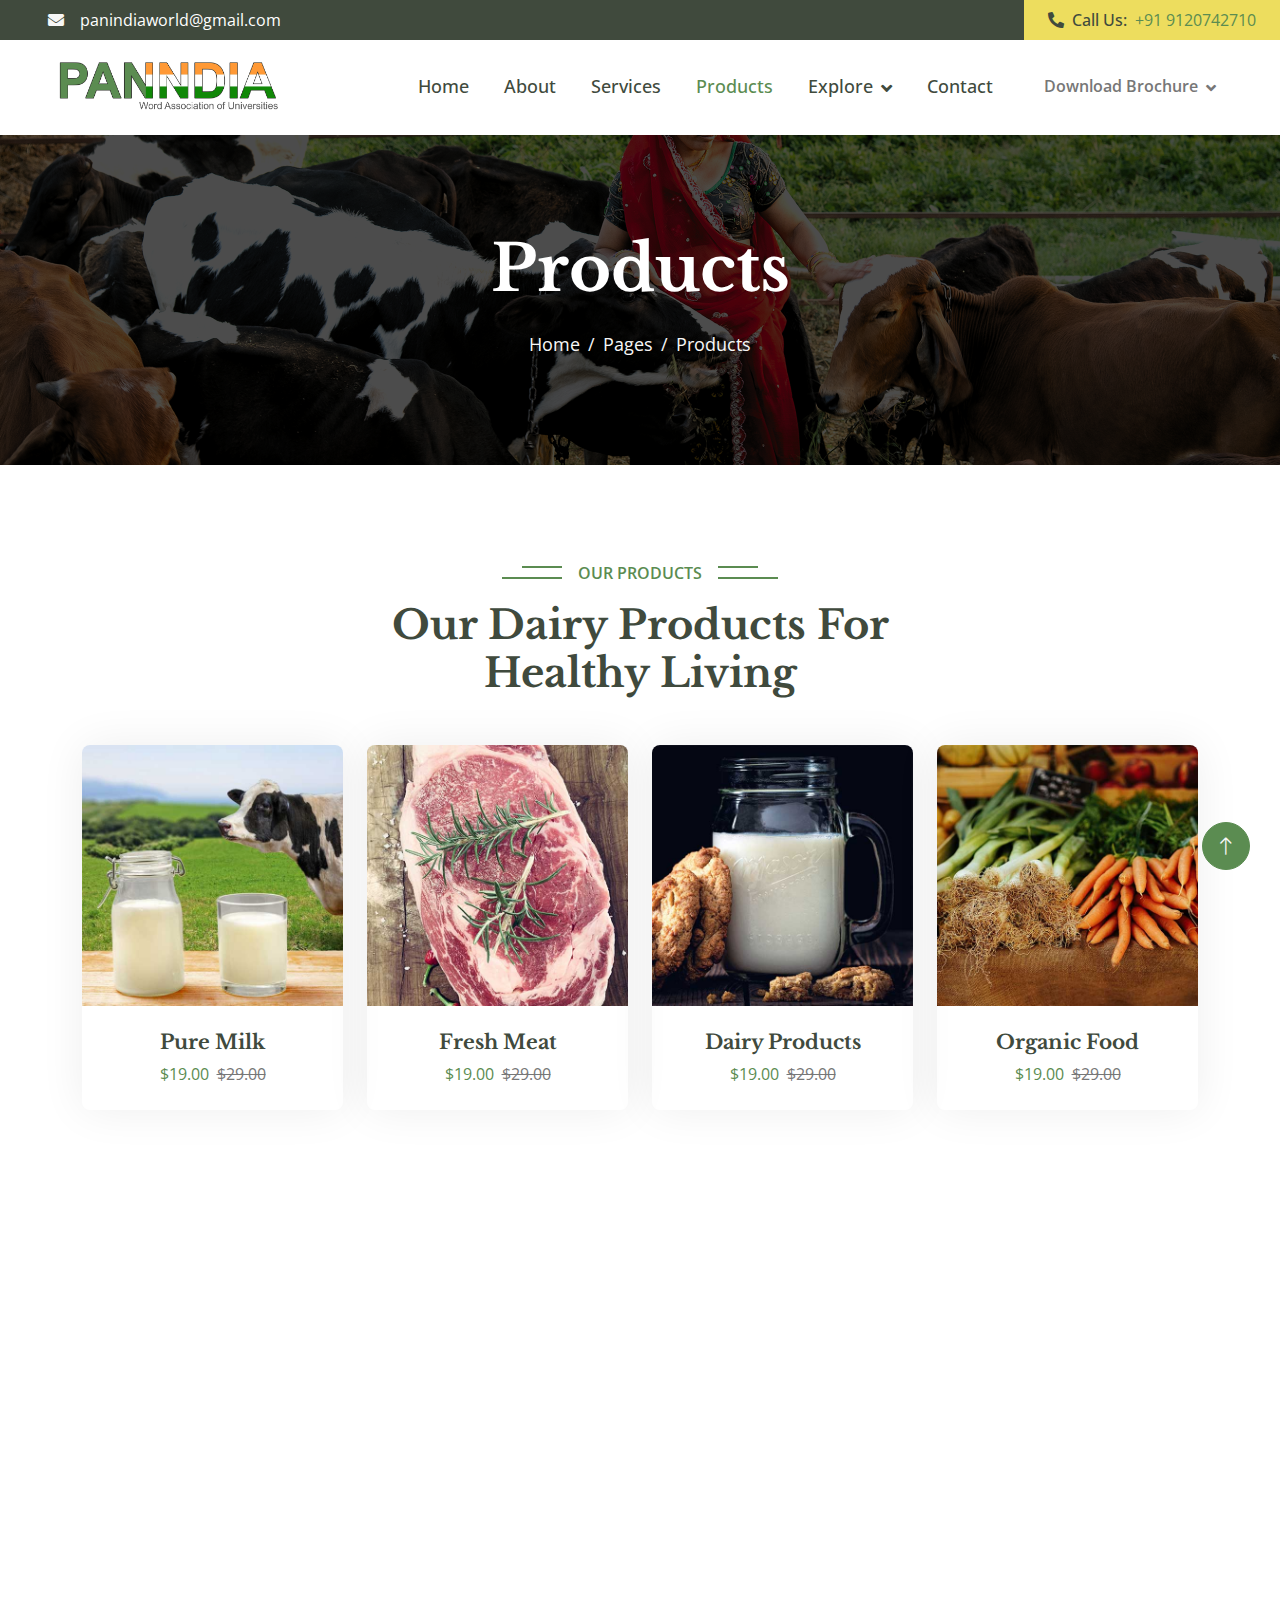
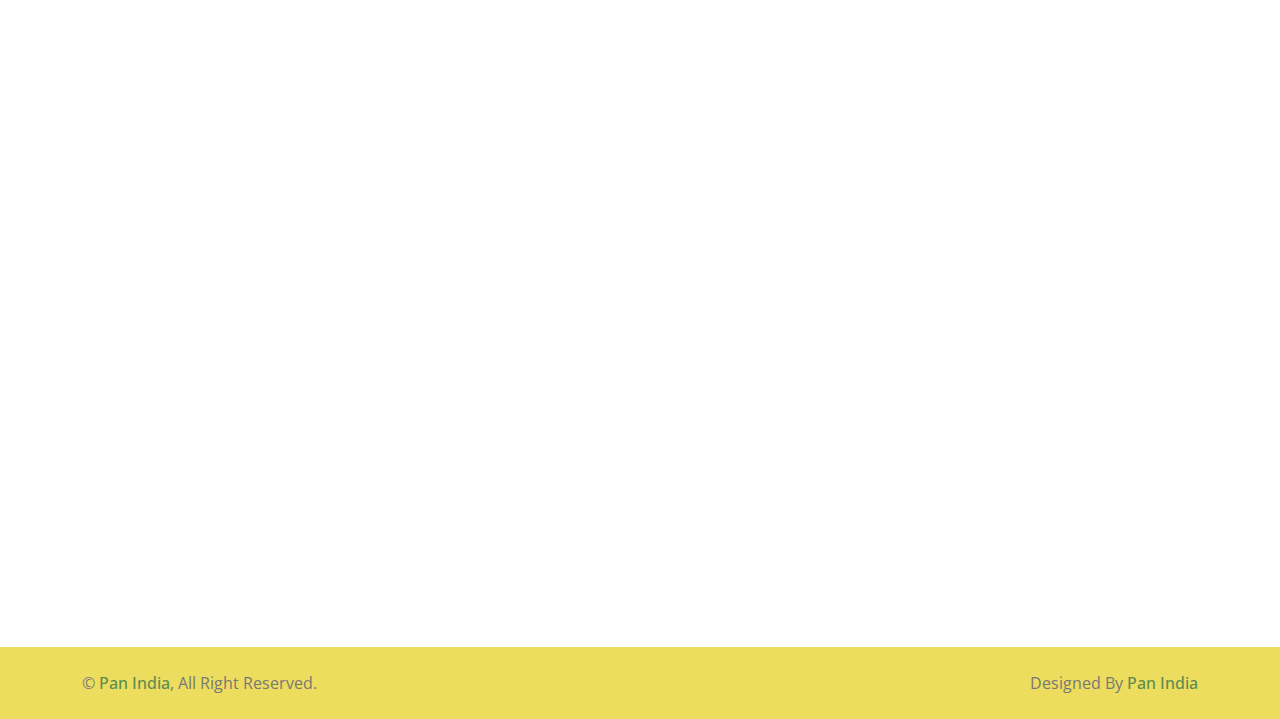
<file: product.html>
<!DOCTYPE html>
<html lang="en">

<head>
    <meta charset="utf-8">
    <title>Pan India – Word Association of Agricultural Universities</title>
    <meta content="width=device-width, initial-scale=1.0" name="viewport">
    <meta content="" name="keywords">
    <meta content="" name="description">

    <!-- Favicon -->
    <link href="img/favicon.ico" rel="icon">

    <!-- Google Web Fonts -->
    <link rel="preconnect" href="https://fonts.googleapis.com">
    <link rel="preconnect" href="https://fonts.gstatic.com" crossorigin>
    <link href="https://fonts.googleapis.com/css2?family=Libre+Baskerville:wght@700&family=Open+Sans:wght@400;500;600&display=swap" rel="stylesheet">   

    <!-- Icon Font Stylesheet -->
    <link href="https://cdnjs.cloudflare.com/ajax/libs/font-awesome/5.10.0/css/all.min.css" rel="stylesheet">
    <link href="https://cdn.jsdelivr.net/npm/bootstrap-icons@1.4.1/font/bootstrap-icons.css" rel="stylesheet">

    <!-- Libraries Stylesheet -->
    <link href="lib/animate/animate.min.css" rel="stylesheet">
    <link href="lib/owlcarousel/assets/owl.carousel.min.css" rel="stylesheet">
    <link href="lib/lightbox/css/lightbox.min.css" rel="stylesheet">

    <!-- Customized Bootstrap Stylesheet -->
    <link href="css/bootstrap.min.css" rel="stylesheet">

    <!-- Template Stylesheet -->
    <link href="css/style.css" rel="stylesheet">
</head>

<body>
    <!-- Spinner Start -->
    <div id="spinner" class="show bg-white position-fixed translate-middle w-100 vh-100 top-50 start-50 d-flex align-items-center justify-content-center">
        <div class="spinner-border text-primary" role="status" style="width: 3rem; height: 3rem;"></div>
    </div>
    <!-- Spinner End -->


    <!-- Topbar Start -->
    <div class="container-fluid bg-dark px-0">
        <div class="row g-0 d-none d-lg-flex">
            <div class="col-lg-6 ps-5 text-start">
                <div class="h-100 d-inline-flex align-items-center text-light">
                    <span><i class="fa fa-envelope me-3"></i></span>
                    <a href="mailto:panindiaworld@gmail.com" class="text-white">panindiaworld@gmail.com</a>
                </div>
            </div>
            <div class="col-lg-6 text-end">
                <div class="h-100 bg-secondary d-inline-flex align-items-center text-dark py-2 px-4">
                    <span class="me-2 fw-semi-bold"><i class="fa fa-phone-alt me-2"></i>Call Us:</span>
                      <a href="tel:+919120742710" class="text-primary">+91 9120742710</a>
                </div>
            </div>
        </div>
    </div>
    <!-- Topbar End -->


    <!-- Navbar Start -->
    <nav class="navbar navbar-expand-lg bg-white navbar-light sticky-top px-2 px-lg-5">
        <a href="index.html" class="navbar-brand align-items-center">
           <img src="img/Pan india logo.png" alt="Pan India Logo">
        </a>
        <button type="button" class="navbar-toggler me-0" data-bs-toggle="collapse" data-bs-target="#navbarCollapse">
            <span class="navbar-toggler-icon"></span>
        </button>
        <div class="collapse navbar-collapse" id="navbarCollapse">
            <div class="navbar-nav ms-auto p-4 p-lg-0">
                <a href="index.html" class="nav-item nav-link">Home</a>
                <a href="about.html" class="nav-item nav-link">About</a>
                <a href="service.html" class="nav-item nav-link">Services</a>
                <a href="product.html" class="nav-item nav-link active">Products</a>
                <div class="nav-item dropdown">
                    <a href="#" class="nav-link dropdown-toggle" data-bs-toggle="dropdown">Explore</a>
                    <div class="dropdown-menu bg-light m-0">
                        <a href="gallery.html" class="dropdown-item">Gallery</a>
                        <a href="feature.html" class="dropdown-item">Features</a>
                        <a href="team.html" class="dropdown-item">Our Management</a>
                        <a href="testimonial.html" class="dropdown-item">Testimonial</a>
                        <!-- <a href="404.html" class="dropdown-item">404 Page</a> -->
                    </div>
                </div>
                <a href="contact.html" class="nav-item nav-link">Contact</a>
            </div>
            <div class="nav-item Brochure dropdown">
                <a href="#" class="nav-link dropdown-toggle">Download Brochure</a>
                <div class="dropdown-menu bg-light m-0">
                    <a href="./Brochure/Animal Based Livelihood RPL Final Project.pdf" class="dropdown-item" download>
                        Non-Farm Agriculture Skills
                    </a>
                    <a href="pdfs/livestock-training.pdf" class="dropdown-item" download>
                        Livestock Training
                    </a>
                    <a href="pdfs/women-empowerment.pdf" class="dropdown-item" download>
                        Women Empowerment
                    </a>
                </div>
            </div>
        </div>
    </nav>
    <!-- Navbar End -->


    <!-- Page Header Start -->
    <div class="container-fluid page-header py-5 mb-5 wow fadeIn" data-wow-delay="0.1s">
            <div class="overlay"></div>
        <div class="container text-center py-5">
            <h1 class="display-3 text-white mb-4 animated slideInDown">Products</h1>
            <nav aria-label="breadcrumb animated slideInDown">
                <ol class="breadcrumb justify-content-center mb-0">
                    <li class="breadcrumb-item"><a href="#">Home</a></li>
                    <li class="breadcrumb-item"><a href="#">Pages</a></li>
                    <li class="breadcrumb-item active" aria-current="page">Products</li>
                </ol>
            </nav>
        </div>
    </div>
    <!-- Page Header End -->


    <!-- Product Start -->
    <div class="container-xxl py-5">
        <div class="container">
            <div class="text-center mx-auto wow fadeInUp" data-wow-delay="0.1s" style="max-width: 500px;">
                <p class="section-title bg-white text-center text-primary px-3">Our Products</p>
                <h1 class="mb-5">Our Dairy Products For Healthy Living</h1>
            </div>
            <div class="row gx-4">
                <div class="col-md-6 col-lg-4 col-xl-3 wow fadeInUp" data-wow-delay="0.1s">
                    <div class="product-item">
                        <div class="position-relative">
                            <img class="img-fluid" src="img/product-1.jpg" alt="">
                            <div class="product-overlay">
                                <a class="btn btn-square btn-secondary rounded-circle m-1" href=""><i class="bi bi-link"></i></a>
                                <a class="btn btn-square btn-secondary rounded-circle m-1" href=""><i class="bi bi-cart"></i></a>
                            </div>
                        </div>
                        <div class="text-center p-4">
                            <a class="d-block h5" href="">Pure Milk</a>
                            <span class="text-primary me-1">$19.00</span>
                            <span class="text-decoration-line-through">$29.00</span>
                        </div>
                    </div>
                </div>
                <div class="col-md-6 col-lg-4 col-xl-3 wow fadeInUp" data-wow-delay="0.3s">
                    <div class="product-item">
                        <div class="position-relative">
                            <img class="img-fluid" src="img/product-2.jpg" alt="">
                            <div class="product-overlay">
                                <a class="btn btn-square btn-secondary rounded-circle m-1" href=""><i class="bi bi-link"></i></a>
                                <a class="btn btn-square btn-secondary rounded-circle m-1" href=""><i class="bi bi-cart"></i></a>
                            </div>
                        </div>
                        <div class="text-center p-4">
                            <a class="d-block h5" href="">Fresh Meat</a>
                            <span class="text-primary me-1">$19.00</span>
                            <span class="text-decoration-line-through">$29.00</span>
                        </div>
                    </div>
                </div>
                <div class="col-md-6 col-lg-4 col-xl-3 wow fadeInUp" data-wow-delay="0.5s">
                    <div class="product-item">
                        <div class="position-relative">
                            <img class="img-fluid" src="img/product-3.jpg" alt="">
                            <div class="product-overlay">
                                <a class="btn btn-square btn-secondary rounded-circle m-1" href=""><i class="bi bi-link"></i></a>
                                <a class="btn btn-square btn-secondary rounded-circle m-1" href=""><i class="bi bi-cart"></i></a>
                            </div>
                        </div>
                        <div class="text-center p-4">
                            <a class="d-block h5" href="">Dairy Products</a>
                            <span class="text-primary me-1">$19.00</span>
                            <span class="text-decoration-line-through">$29.00</span>
                        </div>
                    </div>
                </div>
                <div class="col-md-6 col-lg-4 col-xl-3 wow fadeInUp" data-wow-delay="0.7s">
                    <div class="product-item">
                        <div class="position-relative">
                            <img class="img-fluid" src="img/product-4.jpg" alt="">
                            <div class="product-overlay">
                                <a class="btn btn-square btn-secondary rounded-circle m-1" href=""><i class="bi bi-link"></i></a>
                                <a class="btn btn-square btn-secondary rounded-circle m-1" href=""><i class="bi bi-cart"></i></a>
                            </div>
                        </div>
                        <div class="text-center p-4">
                            <a class="d-block h5" href="">Organic Food</a>
                            <span class="text-primary me-1">$19.00</span>
                            <span class="text-decoration-line-through">$29.00</span>
                        </div>
                    </div>
                </div>
            </div>
        </div>
    </div>
    <!-- Product End -->


    <!-- Features Start -->
    <div class="container-xxl py-5">
        <div class="container">
            <div class="row g-5 align-items-center">
                <div class="col-lg-6 wow fadeInUp" data-wow-delay="0.1s">
                    <p class="section-title bg-white text-start text-primary pe-3">Why Us!</p>
                    <h1 class="mb-4">Few Reasons Why People Choosing Us!</h1>
                    <p class="mb-4">Tempor erat elitr rebum at clita. Diam dolor diam ipsum sit. Aliqu diam amet diam et eos. Clita erat ipsum et lorem et sit, sed stet lorem sit clita duo justo magna dolore erat amet</p>
                    <p><i class="fa fa-check text-primary me-3"></i>Justo magna erat amet</p>
                    <p><i class="fa fa-check text-primary me-3"></i>Aliqu diam amet diam et eos</p>
                    <p><i class="fa fa-check text-primary me-3"></i>Clita erat ipsum et lorem et sit</p>
                    <a class="btn btn-secondary rounded-pill py-3 px-5 mt-3" href="">Explore More</a>
                </div>
                <div class="col-lg-6">
                    <div class="rounded overflow-hidden">
                        <div class="row g-0">
                            <div class="col-sm-6 wow fadeIn" data-wow-delay="0.1s">
                                <div class="text-center bg-primary py-5 px-4">
                                    <img class="img-fluid mb-4" src="img/experience.png" alt="">
                                    <h1 class="display-6 text-white" data-toggle="counter-up">25</h1>
                                    <span class="fs-5 fw-semi-bold text-secondary">Years Experience</span>
                                </div>
                            </div>
                            <div class="col-sm-6 wow fadeIn" data-wow-delay="0.3s">
                                <div class="text-center bg-secondary py-5 px-4">
                                    <img class="img-fluid mb-4" src="img/award.png" alt="">
                                    <h1 class="display-6" data-toggle="counter-up">183</h1>
                                    <span class="fs-5 fw-semi-bold text-primary">Award Winning</span>
                                </div>
                            </div>
                            <div class="col-sm-6 wow fadeIn" data-wow-delay="0.5s">
                                <div class="text-center bg-secondary py-5 px-4">
                                    <img class="img-fluid mb-4" src="img/animal.png" alt="">
                                    <h1 class="display-6" data-toggle="counter-up">2619</h1>
                                    <span class="fs-5 fw-semi-bold text-primary">Total Animals</span>
                                </div>
                            </div>
                            <div class="col-sm-6 wow fadeIn" data-wow-delay="0.7s">
                                <div class="text-center bg-primary py-5 px-4">
                                    <img class="img-fluid mb-4" src="img/client.png" alt="">
                                    <h1 class="display-6 text-white" data-toggle="counter-up">51940</h1>
                                    <span class="fs-5 fw-semi-bold text-secondary">Happy Clients</span>
                                </div>
                            </div>
                        </div>
                    </div>
                </div>
            </div>
        </div>
    </div>
    <!-- Features End -->


   <!-- Footer Start -->
    <div class="container-fluid bg-dark footer mt-5 py-5 wow fadeIn" data-wow-delay="0.1s">
        <div class="container py-5">
            <div class="row g-5">
                <!-- Office Details -->
                <div class="col-lg-3 col-md-6">
                    <h5 class="text-white mb-4">Our Office</h5>
                    <p class="mb-2"><i class="fa fa-map-marker-alt me-3"></i>123 Street, New Delhi, India</p>
                    <p class="mb-2">
                        <i class="fa fa-phone-alt me-3"></i>
                        <a href="tel:+919120742710" class="text-primary">+91 9120742710</a>
                    </p>
                    <p class="mb-2">
                        <i class="fa fa-envelope me-3"></i>
                       <a href="mailto:panindiaworld@gmail.com" class="text-white">panindiaworld@gmail.com</a>
                    </p>
                   <!-- <div class="d-flex pt-3">
                        <a class="btn btn-square btn-secondary rounded-circle me-2" href="#"><i
                                class="fab fa-twitter"></i></a>
                        <a class="btn btn-square btn-secondary rounded-circle me-2" href="#"><i
                                class="fab fa-facebook-f"></i></a>
                        <a class="btn btn-square btn-secondary rounded-circle me-2" href="#"><i
                                class="fab fa-youtube"></i></a>
                        <a class="btn btn-square btn-secondary rounded-circle me-2" href="#"><i
                                class="fab fa-linkedin-in"></i></a>
                    </div> -->
                </div>

                <!-- Quick Links -->
                <div class="col-lg-3 col-md-6">
                    <h5 class="text-white mb-4">Quick Links</h5>
                    <a class="btn btn-link" href="about.html">About Us</a>
                    <a class="btn btn-link" href="contact.html">Contact Us</a>
                    <a class="btn btn-link" href="service.html">Our Services</a>
                    <a class="btn btn-link" href="#">Terms & Condition</a>
                    <a class="btn btn-link" href="#">Support</a>
                </div>

                <!-- Business Hours -->
                <div class="col-lg-3 col-md-6">
                    <h5 class="text-white mb-4">Business Hours</h5>
                    <p class="mb-1">Monday - Friday</p>
                    <h6 class="text-light">10:00 am - 07:00 pm</h6>
                    <p class="mb-1">Saturday</p>
                    <h6 class="text-light">10:00 am - 04:00 pm</h6>
                    <p class="mb-1">Sunday</p>
                    <h6 class="text-light">Closed</h6>
                </div>

                <!-- Newsletter -->
                <div class="col-lg-3 col-md-6">
                    <h5 class="text-white mb-4">Newsletter</h5>
                    <p>Stay updated with our latest training programs and initiatives.</p>
                    <div class="position-relative w-100">
                        <input class="form-control bg-transparent w-100 py-3 ps-4 pe-5" type="text"
                            placeholder="Your email">
                        <button type="button"
                            class="btn btn-secondary py-2 position-absolute top-0 end-0 mt-2 me-2">SignUp</button>
                    </div>
                </div>
            </div>
        </div>
    </div>

    <!-- Footer End -->


    <!-- Copyright Start -->
    <div class="container-fluid bg-secondary text-body copyright py-4">
        <div class="container">
            <div class="row">
                <div class="col-md-6 text-center text-md-start mb-3 mb-md-0">
                    &copy; <a class="fw-semi-bold" href="#">Pan India</a>, All Right Reserved.
                </div>
                <div class="col-md-6 text-center text-md-end">
                    <!--/*** This template is free as long as you keep the footer author’s credit link/attribution link/backlink. If you'd like to use the template without the footer author’s credit link/attribution link/backlink, you can purchase the Credit Removal License from "https://htmlcodex.com/credit-removal". Thank you for your support. ***/-->
                    Designed By <a class="fw-semi-bold" href="https://htmlcodex.com">Pan India</a>
                </div>
            </div>
        </div>
    </div>
    <!-- Copyright End -->


    <!-- Back to Top -->
    <a href="#" class="btn btn-lg btn-primary btn-lg-square rounded-circle back-to-top"><i class="bi bi-arrow-up"></i></a>


    <!-- JavaScript Libraries -->
    <script src="https://code.jquery.com/jquery-3.4.1.min.js"></script>
    <script src="https://cdn.jsdelivr.net/npm/bootstrap@5.0.0/dist/js/bootstrap.bundle.min.js"></script>
    <script src="lib/wow/wow.min.js"></script>
    <script src="lib/easing/easing.min.js"></script>
    <script src="lib/waypoints/waypoints.min.js"></script>
    <script src="lib/owlcarousel/owl.carousel.min.js"></script>
    <script src="lib/counterup/counterup.min.js"></script>
    <script src="lib/parallax/parallax.min.js"></script>
    <script src="lib/lightbox/js/lightbox.min.js"></script>

    <!-- Template Javascript -->
    <script src="js/main.js"></script>
</body>

</html>
</file>
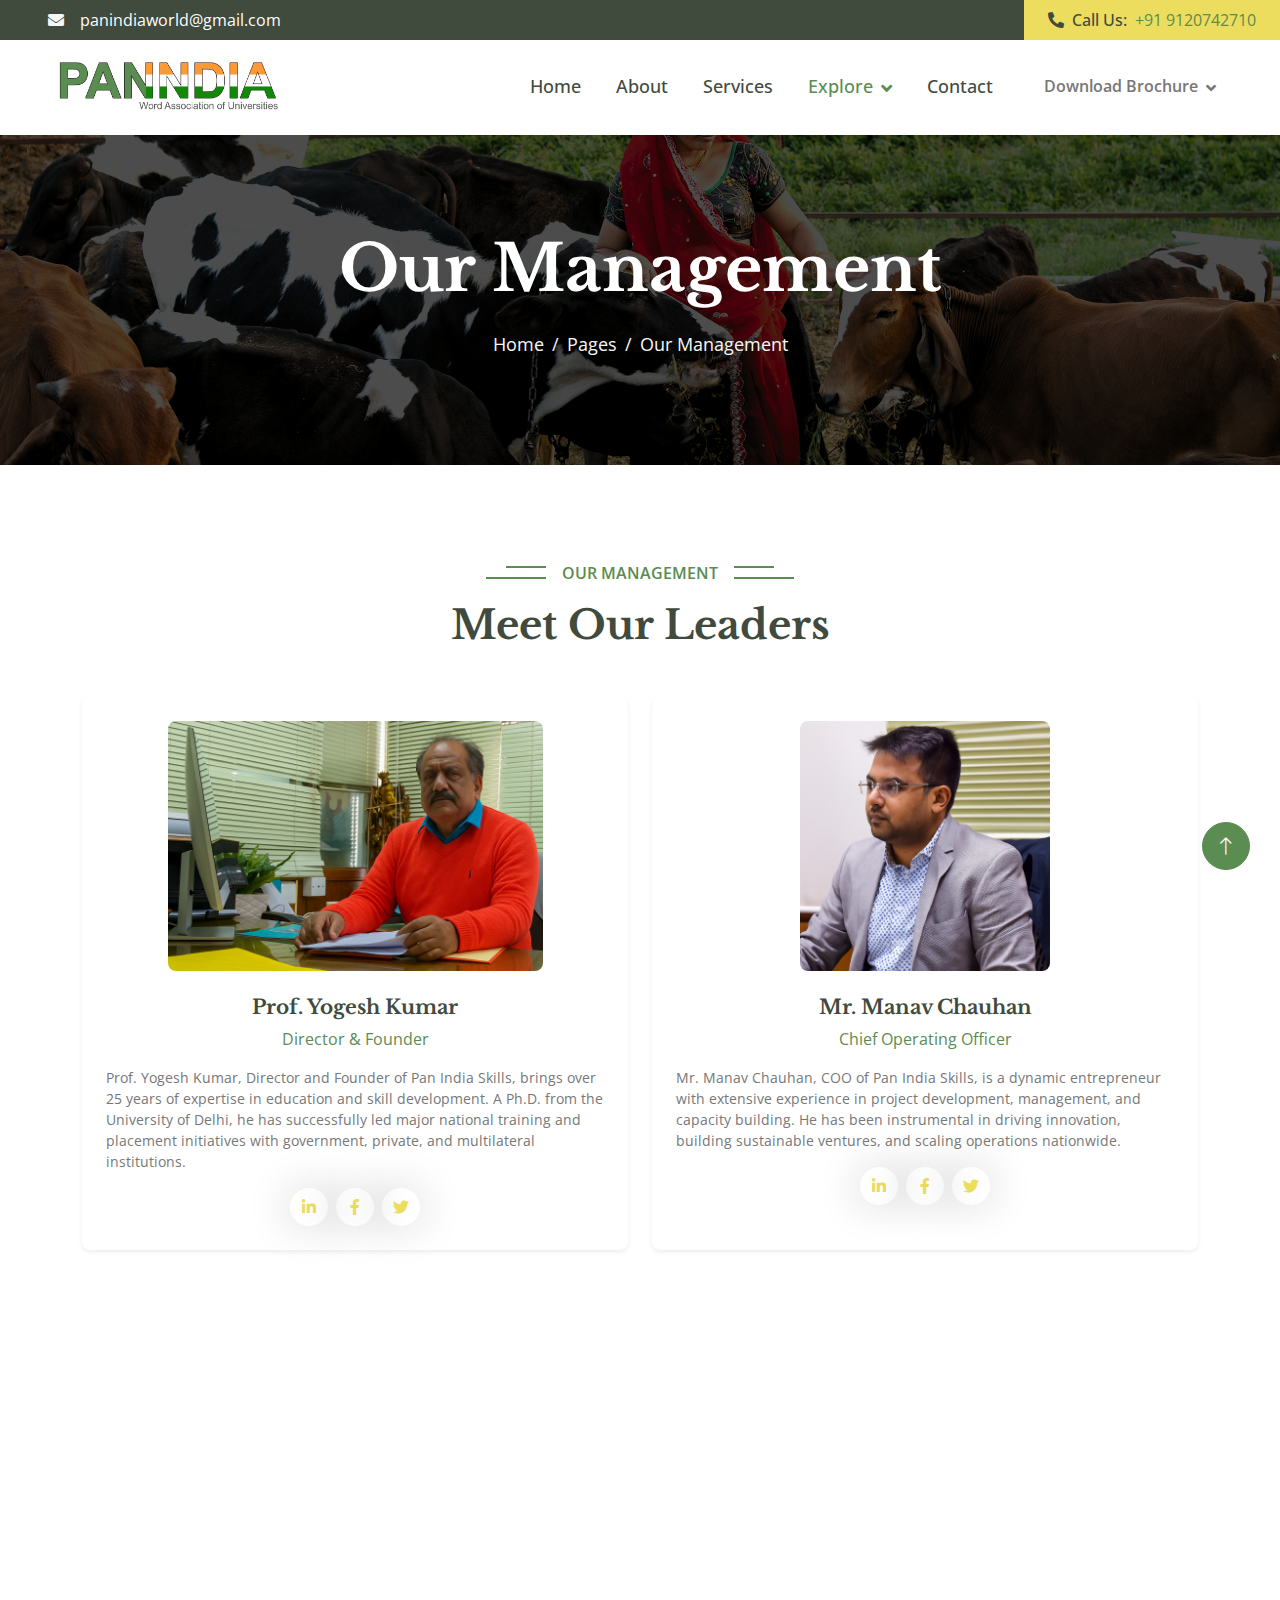
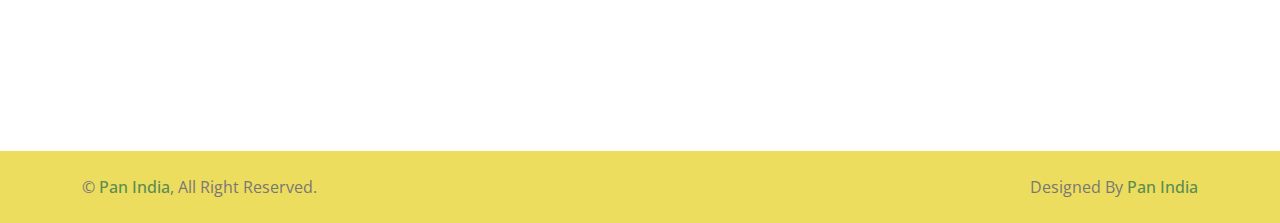
<file: team.html>
<!DOCTYPE html>
<html lang="en">

<head>
    <meta charset="utf-8">
    <title>Pan India – Word Association of Agricultural Universities</title>
    <meta content="width=device-width, initial-scale=1.0" name="viewport">
    <meta content="" name="keywords">
    <meta content="" name="description">

    <!-- Favicon -->
    <link href="img/favicon.ico" rel="icon">

    <!-- Google Web Fonts -->
    <link rel="preconnect" href="https://fonts.googleapis.com">
    <link rel="preconnect" href="https://fonts.gstatic.com" crossorigin>
    <link
        href="https://fonts.googleapis.com/css2?family=Libre+Baskerville:wght@700&family=Open+Sans:wght@400;500;600&display=swap"
        rel="stylesheet">

    <!-- Icon Font Stylesheet -->
    <link href="https://cdnjs.cloudflare.com/ajax/libs/font-awesome/5.10.0/css/all.min.css" rel="stylesheet">
    <link href="https://cdn.jsdelivr.net/npm/bootstrap-icons@1.4.1/font/bootstrap-icons.css" rel="stylesheet">

    <!-- Libraries Stylesheet -->
    <link href="lib/animate/animate.min.css" rel="stylesheet">
    <link href="lib/owlcarousel/assets/owl.carousel.min.css" rel="stylesheet">
    <link href="lib/lightbox/css/lightbox.min.css" rel="stylesheet">

    <!-- Customized Bootstrap Stylesheet -->
    <link href="css/bootstrap.min.css" rel="stylesheet">

    <!-- Template Stylesheet -->
    <link href="css/style.css" rel="stylesheet">
</head>

<body>
    <!-- Spinner Start -->
    <div id="spinner"
        class="show bg-white position-fixed translate-middle w-100 vh-100 top-50 start-50 d-flex align-items-center justify-content-center">
        <div class="spinner-border text-primary" role="status" style="width: 3rem; height: 3rem;"></div>
    </div>
    <!-- Spinner End -->


    <!-- Topbar Start -->
    <div class="container-fluid bg-dark px-0">
        <div class="row g-0 d-none d-lg-flex">
            <div class="col-lg-6 ps-5 text-start">
                <div class="h-100 d-inline-flex align-items-center text-light">
                    <span><i class="fa fa-envelope me-3"></i></span>
                    <a href="mailto:panindiaworld@gmail.com" class="text-white">panindiaworld@gmail.com</a>
                </div>
            </div>
            <div class="col-lg-6 text-end">
                <div class="h-100 bg-secondary d-inline-flex align-items-center text-dark py-2 px-4">
                    <span class="me-2 fw-semi-bold"><i class="fa fa-phone-alt me-2"></i>Call Us:</span>
                      <a href="tel:+919120742710" class="text-primary">+91 9120742710</a>
                </div>
            </div>
        </div>
    </div>
    <!-- Topbar End -->


    <!-- Navbar Start -->
    <nav class="navbar navbar-expand-lg bg-white navbar-light sticky-top px-2 px-lg-5">
        <a href="index.html" class="navbar-brand align-items-center">
           <img src="img/Pan india logo.png" alt="Pan India Logo">
        </a>
        <button type="button" class="navbar-toggler me-0" data-bs-toggle="collapse" data-bs-target="#navbarCollapse">
            <span class="navbar-toggler-icon"></span>
        </button>
        <div class="collapse navbar-collapse" id="navbarCollapse">
            <div class="navbar-nav ms-auto p-4 p-lg-0">
                <a href="index.html" class="nav-item nav-link">Home</a>
                <a href="about.html" class="nav-item nav-link">About</a>
                <a href="service.html" class="nav-item nav-link">Services</a>

                <div class="nav-item dropdown">
                    <a href="#" class="nav-link dropdown-toggle active" data-bs-toggle="dropdown">Explore</a>
                    <div class="dropdown-menu bg-light m-0">
                        <a href="gallery.html" class="dropdown-item">Gallery</a>
                        <a href="feature.html" class="dropdown-item">Features</a>
                        <a href="team.html" class="dropdown-item active">Our Management</a>
                        <a href="testimonial.html" class="dropdown-item">Testimonial</a>
                        <!-- <a href="404.html" class="dropdown-item">404 Page</a> -->
                    </div>
                </div>
                <a href="contact.html" class="nav-item nav-link">Contact</a>
            </div>
            <div class="nav-item Brochure dropdown">
                <a href="#" class="nav-link dropdown-toggle">Download Brochure</a>
                <div class="dropdown-menu bg-light m-0">
                    <a href="./Brochure/Animal Based Livelihood RPL Final Project.pdf" class="dropdown-item" download>
                        Non-Farm Agriculture Skills
                    </a>
                    <a href="pdfs/livestock-training.pdf" class="dropdown-item" download>
                        Livestock Training
                    </a>
                    <a href="pdfs/women-empowerment.pdf" class="dropdown-item" download>
                        Women Empowerment
                    </a>
                </div>
            </div>
        </div>
    </nav>
    <!-- Navbar End -->


    <!-- Page Header Start -->
    <div class="container-fluid page-header py-5 mb-5 wow fadeIn" data-wow-delay="0.1s">
        <div class="overlay"></div>
        <div class="container text-center py-5">
            <h1 class="display-3 text-white mb-4 animated slideInDown">Our Management</h1>
            <nav aria-label="breadcrumb animated slideInDown">
                <ol class="breadcrumb justify-content-center mb-0">
                    <li class="breadcrumb-item"><a href="#">Home</a></li>
                    <li class="breadcrumb-item"><a href="#">Pages</a></li>
                    <li class="breadcrumb-item active" aria-current="page">Our Management</li>
                </ol>
            </nav>
        </div>
    </div>
    <!-- Page Header End -->


    <!-- Team Start -->
    <div class="container-xxl py-5">
        <div class="container">
            <div class="text-center mx-auto wow fadeInUp" data-wow-delay="0.1s" style="max-width: 600px;">
                <p class="section-title bg-white text-center text-primary px-3">Our Management</p>
                <h1 class="mb-5">Meet Our Leaders</h1>
            </div>
            <div class="row g-4 justify-content-center">

                <!-- Prof. Yogesh Kumar -->
                <div class="col-lg-6 col-md-12 wow fadeInUp" data-wow-delay="0.1s">
                    <div class="team-item rounded p-4 shadow-sm h-100 text-center">
                        <img class="img-fluid rounded mb-4" src="img/prof.yogesh-kumar.png" alt="Prof. Yogesh Kumar">
                        <h5>Prof. Yogesh Kumar</h5>
                        <p class="text-primary">Director & Founder</p>
                        <p class="small text-start text-justify">
                            Prof. Yogesh Kumar, Director and Founder of Pan India Skills, brings over 25 years of
                            expertise in education and skill development. A Ph.D. from the University of Delhi, he
                            has successfully led major national training and placement initiatives with government,
                            private, and multilateral institutions.
                        </p>
                        <div class="d-flex justify-content-center mt-3">
                            <a class="btn btn-square btn-outline-secondary rounded-circle mx-1" href="#"><i
                                    class="fab fa-linkedin-in"></i></a>
                            <a class="btn btn-square btn-outline-secondary rounded-circle mx-1" href="#"><i
                                    class="fab fa-facebook-f"></i></a>
                            <a class="btn btn-square btn-outline-secondary rounded-circle mx-1" href="#"><i
                                    class="fab fa-twitter"></i></a>
                        </div>
                    </div>
                </div>

                <!-- Mr. Manav Chauhan -->
                <div class="col-lg-6 col-md-12 wow fadeInUp" data-wow-delay="0.3s">
                    <div class="team-item rounded p-4 shadow-sm h-100 text-center">
                        <img class="img-fluid rounded mb-4" src="img/Manav Chauhan.png" alt="Mr. Manav Chauhan">
                        <h5>Mr. Manav Chauhan</h5>
                        <p class="text-primary">Chief Operating Officer</p>
                        <p class="small text-start text-justify">
                            Mr. Manav Chauhan, COO of Pan India Skills, is a dynamic entrepreneur with extensive
                            experience in project development, management, and capacity building. He has been
                            instrumental in driving innovation, building sustainable ventures, and scaling
                            operations nationwide.
                        </p>
                        <div class="d-flex justify-content-center mt-3">
                            <a class="btn btn-square btn-outline-secondary rounded-circle mx-1" href="#"><i
                                    class="fab fa-linkedin-in"></i></a>
                            <a class="btn btn-square btn-outline-secondary rounded-circle mx-1" href="#"><i
                                    class="fab fa-facebook-f"></i></a>
                            <a class="btn btn-square btn-outline-secondary rounded-circle mx-1" href="#"><i
                                    class="fab fa-twitter"></i></a>
                        </div>
                    </div>
                </div>

            </div>
        </div>
    </div>
    <!-- Team End -->


    <!-- Footer Start -->
    <div class="container-fluid bg-dark footer mt-5 py-5 wow fadeIn" data-wow-delay="0.1s">
        <div class="container py-5">
            <div class="row g-5">
                <!-- Office Details -->
                <div class="col-lg-3 col-md-6">
                    <h5 class="text-white mb-4">Our Office</h5>
                    <p class="mb-2"><i class="fa fa-map-marker-alt me-3"></i>123 Street, New Delhi, India</p>
                    <p class="mb-2">
                        <i class="fa fa-phone-alt me-3"></i>
                        <a href="tel:+919120742710" class="text-primary">+91 9120742710</a>
                    </p>
                    <p class="mb-2">
                        <i class="fa fa-envelope me-3"></i>
                       <a href="mailto:panindiaworld@gmail.com" class="text-white">panindiaworld@gmail.com</a>
                    </p>
                   <!-- <div class="d-flex pt-3">
                        <a class="btn btn-square btn-secondary rounded-circle me-2" href="#"><i
                                class="fab fa-twitter"></i></a>
                        <a class="btn btn-square btn-secondary rounded-circle me-2" href="#"><i
                                class="fab fa-facebook-f"></i></a>
                        <a class="btn btn-square btn-secondary rounded-circle me-2" href="#"><i
                                class="fab fa-youtube"></i></a>
                        <a class="btn btn-square btn-secondary rounded-circle me-2" href="#"><i
                                class="fab fa-linkedin-in"></i></a>
                    </div> -->
                </div>

                <!-- Quick Links -->
                <div class="col-lg-3 col-md-6">
                    <h5 class="text-white mb-4">Quick Links</h5>
                    <a class="btn btn-link" href="about.html">About Us</a>
                    <a class="btn btn-link" href="contact.html">Contact Us</a>
                    <a class="btn btn-link" href="service.html">Our Services</a>
                    <a class="btn btn-link" href="#">Terms & Condition</a>
                    <a class="btn btn-link" href="#">Support</a>
                </div>

                <!-- Business Hours -->
                <div class="col-lg-3 col-md-6">
                    <h5 class="text-white mb-4">Business Hours</h5>
                    <p class="mb-1">Monday - Friday</p>
                    <h6 class="text-light">10:00 am - 07:00 pm</h6>
                    <p class="mb-1">Saturday</p>
                    <h6 class="text-light">10:00 am - 04:00 pm</h6>
                    <p class="mb-1">Sunday</p>
                    <h6 class="text-light">Closed</h6>
                </div>

                <!-- Newsletter -->
                <div class="col-lg-3 col-md-6">
                    <h5 class="text-white mb-4">Newsletter</h5>
                    <p>Stay updated with our latest training programs and initiatives.</p>
                    <div class="position-relative w-100">
                        <input class="form-control bg-transparent w-100 py-3 ps-4 pe-5" type="text"
                            placeholder="Your email">
                        <button type="button"
                            class="btn btn-secondary py-2 position-absolute top-0 end-0 mt-2 me-2">SignUp</button>
                    </div>
                </div>
            </div>
        </div>
    </div>

    <!-- Footer End -->


    <!-- Copyright Start -->
    <div class="container-fluid bg-secondary text-body copyright py-4">
        <div class="container">
            <div class="row">
                <div class="col-md-6 text-center text-md-start mb-3 mb-md-0">
                    &copy; <a class="fw-semi-bold" href="#">Pan India</a>, All Right Reserved.
                </div>
                <div class="col-md-6 text-center text-md-end">
                    <!--/*** This template is free as long as you keep the footer author’s credit link/attribution link/backlink. If you'd like to use the template without the footer author’s credit link/attribution link/backlink, you can purchase the Credit Removal License from "https://htmlcodex.com/credit-removal". Thank you for your support. ***/-->
                    Designed By <a class="fw-semi-bold" href="https://htmlcodex.com">Pan India</a>
                </div>
            </div>
        </div>
    </div>
    <!-- Copyright End -->


    <!-- Back to Top -->
    <a href="#" class="btn btn-lg btn-primary btn-lg-square rounded-circle back-to-top"><i
            class="bi bi-arrow-up"></i></a>


    <!-- JavaScript Libraries -->
    <script src="https://code.jquery.com/jquery-3.4.1.min.js"></script>
    <script src="https://cdn.jsdelivr.net/npm/bootstrap@5.0.0/dist/js/bootstrap.bundle.min.js"></script>
    <script src="lib/wow/wow.min.js"></script>
    <script src="lib/easing/easing.min.js"></script>
    <script src="lib/waypoints/waypoints.min.js"></script>
    <script src="lib/owlcarousel/owl.carousel.min.js"></script>
    <script src="lib/counterup/counterup.min.js"></script>
    <script src="lib/parallax/parallax.min.js"></script>
    <script src="lib/lightbox/js/lightbox.min.js"></script>

    <!-- Template Javascript -->
    <script src="js/main.js"></script>
</body>

</html>
</file>
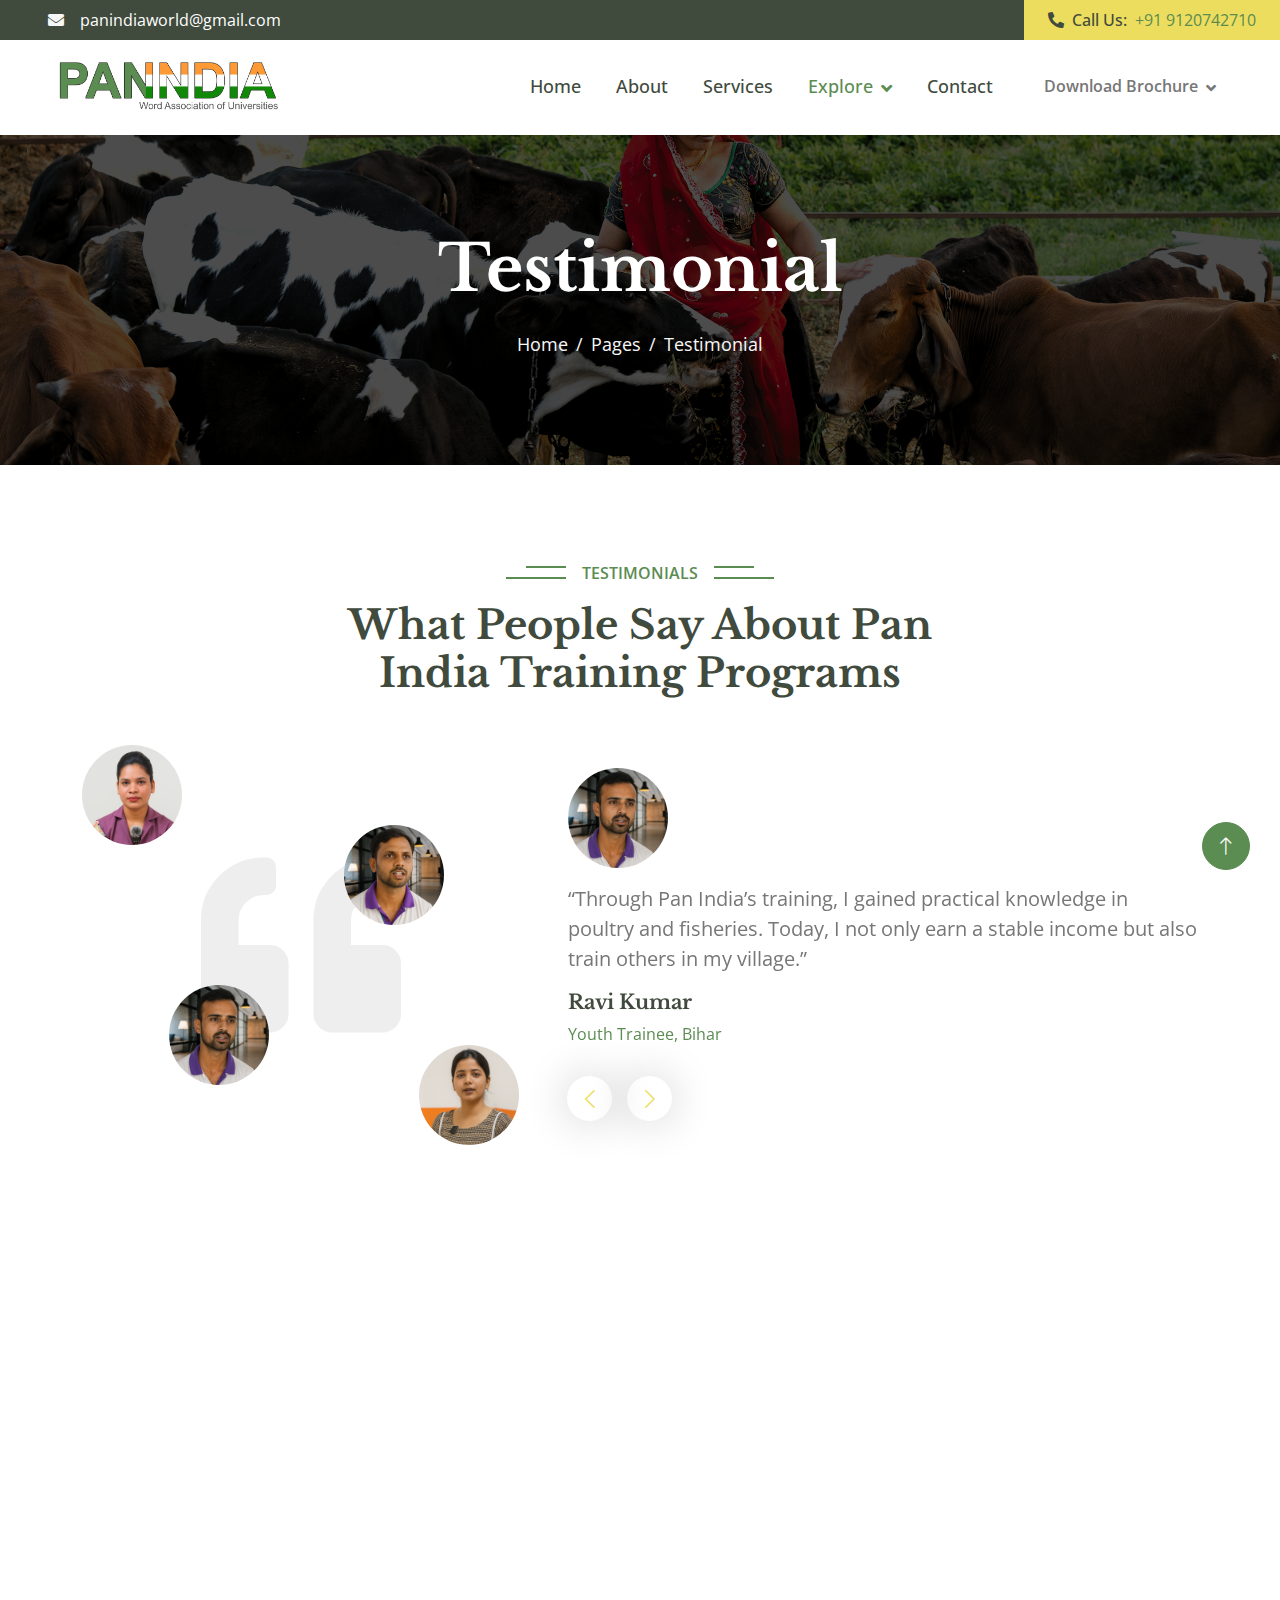
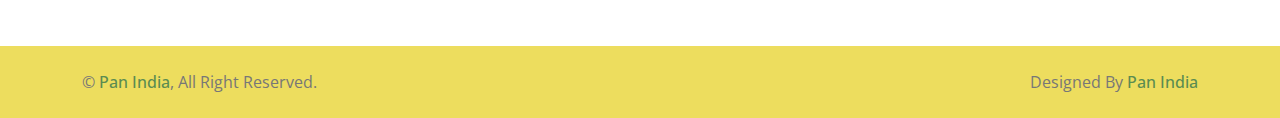
<file: testimonial.html>
<!DOCTYPE html>
<html lang="en">

<head>
    <meta charset="utf-8">
    <title>Pan India – Word Association of Agricultural Universities</title>
    <meta content="width=device-width, initial-scale=1.0" name="viewport">
    <meta content="" name="keywords">
    <meta content="" name="description">

    <!-- Favicon -->
    <link href="img/favicon.ico" rel="icon">

    <!-- Google Web Fonts -->
    <link rel="preconnect" href="https://fonts.googleapis.com">
    <link rel="preconnect" href="https://fonts.gstatic.com" crossorigin>
    <link
        href="https://fonts.googleapis.com/css2?family=Libre+Baskerville:wght@700&family=Open+Sans:wght@400;500;600&display=swap"
        rel="stylesheet">

    <!-- Icon Font Stylesheet -->
    <link href="https://cdnjs.cloudflare.com/ajax/libs/font-awesome/5.10.0/css/all.min.css" rel="stylesheet">
    <link href="https://cdn.jsdelivr.net/npm/bootstrap-icons@1.4.1/font/bootstrap-icons.css" rel="stylesheet">

    <!-- Libraries Stylesheet -->
    <link href="lib/animate/animate.min.css" rel="stylesheet">
    <link href="lib/owlcarousel/assets/owl.carousel.min.css" rel="stylesheet">
    <link href="lib/lightbox/css/lightbox.min.css" rel="stylesheet">

    <!-- Customized Bootstrap Stylesheet -->
    <link href="css/bootstrap.min.css" rel="stylesheet">

    <!-- Template Stylesheet -->
    <link href="css/style.css" rel="stylesheet">
</head>

<body>
    <!-- Spinner Start -->
    <div id="spinner"
        class="show bg-white position-fixed translate-middle w-100 vh-100 top-50 start-50 d-flex align-items-center justify-content-center">
        <div class="spinner-border text-primary" role="status" style="width: 3rem; height: 3rem;"></div>
    </div>
    <!-- Spinner End -->


    <!-- Topbar Start -->
    <div class="container-fluid bg-dark px-0">
        <div class="row g-0 d-none d-lg-flex">
            <div class="col-lg-6 ps-5 text-start">
                <div class="h-100 d-inline-flex align-items-center text-light">
                    <span><i class="fa fa-envelope me-3"></i></span>
                    <a href="mailto:panindiaworld@gmail.com" class="text-white">panindiaworld@gmail.com</a>
                </div>
            </div>
            <div class="col-lg-6 text-end">
                <div class="h-100 bg-secondary d-inline-flex align-items-center text-dark py-2 px-4">
                    <span class="me-2 fw-semi-bold"><i class="fa fa-phone-alt me-2"></i>Call Us:</span>
                    <a href="tel:+919120742710" class="text-primary">+91 9120742710</a>
                </div>
            </div>
        </div>
    </div>
    <!-- Topbar End -->


    <!-- Navbar Start -->
    <nav class="navbar navbar-expand-lg bg-white navbar-light sticky-top px-2 px-lg-5">
        <a href="index.html" class="navbar-brand align-items-center">
           <img src="img/Pan india logo.png" alt="Pan India Logo">
        </a>
        <button type="button" class="navbar-toggler me-0" data-bs-toggle="collapse" data-bs-target="#navbarCollapse">
            <span class="navbar-toggler-icon"></span>
        </button>
        <div class="collapse navbar-collapse" id="navbarCollapse">
            <div class="navbar-nav ms-auto p-4 p-lg-0">
                <a href="index.html" class="nav-item nav-link">Home</a>
                <a href="about.html" class="nav-item nav-link">About</a>
                <a href="service.html" class="nav-item nav-link">Services</a>

                <div class="nav-item dropdown">
                    <a href="#" class="nav-link dropdown-toggle active" data-bs-toggle="dropdown">Explore</a>
                    <div class="dropdown-menu bg-light m-0">
                        <a href="gallery.html" class="dropdown-item">Gallery</a>
                        <a href="feature.html" class="dropdown-item">Features</a>
                        <a href="team.html" class="dropdown-item">Our Management</a>
                        <a href="testimonial.html" class="dropdown-item active">Testimonial</a>
                        <!-- <a href="404.html" class="dropdown-item">404 Page</a> -->
                    </div>
                </div>
                <a href="contact.html" class="nav-item nav-link">Contact</a>
            </div>
            <div class="nav-item Brochure dropdown">
                <a href="#" class="nav-link dropdown-toggle">Download Brochure</a>
                <div class="dropdown-menu bg-light m-0">
                    <a href="./Brochure/Animal Based Livelihood RPL Final Project.pdf" class="dropdown-item" download>
                        Non-Farm Agriculture Skills
                    </a>
                    <a href="pdfs/livestock-training.pdf" class="dropdown-item" download>
                        Livestock Training
                    </a>
                    <a href="pdfs/women-empowerment.pdf" class="dropdown-item" download>
                        Women Empowerment
                    </a>
                </div>
            </div>
        </div>
    </nav>
    <!-- Navbar End -->


    <!-- Page Header Start -->
    <div class="container-fluid page-header py-5 mb-5 wow fadeIn" data-wow-delay="0.1s">
        <div class="overlay"></div>
        <div class="container text-center py-5">
            <h1 class="display-3 text-white mb-4 animated slideInDown">Testimonial</h1>
            <nav aria-label="breadcrumb animated slideInDown">
                <ol class="breadcrumb justify-content-center mb-0">
                    <li class="breadcrumb-item"><a href="#">Home</a></li>
                    <li class="breadcrumb-item"><a href="#">Pages</a></li>
                    <li class="breadcrumb-item active" aria-current="page">Testimonial</li>
                </ol>
            </nav>
        </div>
    </div>
    <!-- Page Header End -->


    <!-- Testimonial Start -->
    <div class="container-xxl py-5">
        <div class="container">
            <div class="text-center mx-auto wow fadeInUp" data-wow-delay="0.1s" style="max-width: 600px;">
                <p class="section-title bg-white text-center text-primary px-3">Testimonials</p>
                <h1 class="mb-5">What People Say About Pan India Training Programs</h1>
            </div>
            <div class="row g-5 align-items-center">
                <div class="col-lg-5 wow fadeInUp" data-wow-delay="0.1s">
                    <div class="testimonial-img">
                        <img class="img-fluid animated pulse infinite" src="img/testimonials/testimonial 1.png"
                            alt="Youth Trainee">
                        <img class="img-fluid animated pulse infinite" src="img/testimonials/testimonial 3.png"
                            alt="Woman Entrepreneur">
                        <img class="img-fluid animated pulse infinite" src="img/testimonials/testimonial 4.png"
                            alt="Farmer">
                        <img class="img-fluid animated pulse infinite" src="img/testimonials/tstimonial 2.png"
                            alt="Community Leader">
                    </div>
                </div>
                <div class="col-lg-7 wow fadeInUp" data-wow-delay="0.5s">
                    <div class="owl-carousel testimonial-carousel">

                        <!-- Testimonial 1 -->
                        <div class="testimonial-item">
                            <img class="img-fluid mb-3 rounded-circle" src="img/testimonials/testimonial 3.png" alt="">
                            <p class="fs-5">
                                “Through Pan India’s training, I gained practical knowledge in poultry and
                                fisheries.
                                Today, I not only earn a stable income but also train others in my village.”
                            </p>
                            <h5>Ravi Kumar</h5>
                            <span class="text-primary">Youth Trainee, Bihar</span>
                        </div>

                        <!-- Testimonial 2 -->
                        <div class="testimonial-item">
                            <img class="img-fluid mb-3 rounded-circle" src="img/testimonials/testimonial 1.png" alt="">
                            <p class="fs-5">
                                “The focus on women’s participation gave me confidence. With goat rearing and dairy
                                training, I now run my own small enterprise and contribute to my family’s future.”
                            </p>
                            <h5>Sunita Devi</h5>
                            <span class="text-primary">Woman Trainee, Uttar Pradesh</span>
                        </div>

                        <!-- Testimonial 3 -->
                        <div class="testimonial-item">
                            <img class="img-fluid mb-3 rounded-circle" src="img/testimonials/testimonial 4.png" alt="">
                            <p class="fs-5">
                                “Our community benefitted from exposure to modern practices while respecting
                                traditional
                                knowledge. It has improved productivity and reduced migration in our village.”
                            </p>
                            <h5>Mahesh Yadav</h5>
                            <span class="text-primary">Farmer, Jharkhand</span>
                        </div>

                        <!-- Testimonial 4 -->
                        <div class="testimonial-item">
                            <img class="img-fluid mb-3 rounded-circle" src="img/testimonials/tstimonial 2.png" alt="">
                            <p class="fs-5">
                                “Pan India’s programs are not just training, they are empowerment. Youth, women, and
                                farmers here have found new livelihood opportunities and a path to self-reliance.”
                            </p>
                            <h5>Anjali Sharma</h5>
                            <span class="text-primary">Community Leader, Uttarakhand</span>
                        </div>

                    </div>
                </div>
            </div>
        </div>
    </div>
    <!-- Testimonial End -->


    <!-- Footer Start -->
    <div class="container-fluid bg-dark footer mt-5 py-5 wow fadeIn" data-wow-delay="0.1s">
        <div class="container py-5">
            <div class="row g-5">
                <!-- Office Details -->
                <div class="col-lg-3 col-md-6">
                    <h5 class="text-white mb-4">Our Office</h5>
                    <p class="mb-2"><i class="fa fa-map-marker-alt me-3"></i>123 Street, New Delhi, India</p>
                    <p class="mb-2">
                        <i class="fa fa-phone-alt me-3"></i>
                        <a href="tel:+919120742710" class="text-primary">+91 9120742710</a>
                    </p>
                    <p class="mb-2">
                        <i class="fa fa-envelope me-3"></i>
                        <a href="mailto:panindiaworld@gmail.com" class="text-white">panindiaworld@gmail.com</a>
                    </p>
                   <!-- <div class="d-flex pt-3">
                        <a class="btn btn-square btn-secondary rounded-circle me-2" href="#"><i
                                class="fab fa-twitter"></i></a>
                        <a class="btn btn-square btn-secondary rounded-circle me-2" href="#"><i
                                class="fab fa-facebook-f"></i></a>
                        <a class="btn btn-square btn-secondary rounded-circle me-2" href="#"><i
                                class="fab fa-youtube"></i></a>
                        <a class="btn btn-square btn-secondary rounded-circle me-2" href="#"><i
                                class="fab fa-linkedin-in"></i></a>
                    </div> -->
                </div>

                <!-- Quick Links -->
                <div class="col-lg-3 col-md-6">
                    <h5 class="text-white mb-4">Quick Links</h5>
                    <a class="btn btn-link" href="about.html">About Us</a>
                    <a class="btn btn-link" href="contact.html">Contact Us</a>
                    <a class="btn btn-link" href="service.html">Our Services</a>
                    <a class="btn btn-link" href="#">Terms & Condition</a>
                    <a class="btn btn-link" href="#">Support</a>
                </div>

                <!-- Business Hours -->
                <div class="col-lg-3 col-md-6">
                    <h5 class="text-white mb-4">Business Hours</h5>
                    <p class="mb-1">Monday - Friday</p>
                    <h6 class="text-light">10:00 am - 07:00 pm</h6>
                    <p class="mb-1">Saturday</p>
                    <h6 class="text-light">10:00 am - 04:00 pm</h6>
                    <p class="mb-1">Sunday</p>
                    <h6 class="text-light">Closed</h6>
                </div>

                <!-- Newsletter -->
                <div class="col-lg-3 col-md-6">
                    <h5 class="text-white mb-4">Newsletter</h5>
                    <p>Stay updated with our latest training programs and initiatives.</p>
                    <div class="position-relative w-100">
                        <input class="form-control bg-transparent w-100 py-3 ps-4 pe-5" type="text"
                            placeholder="Your email">
                        <button type="button"
                            class="btn btn-secondary py-2 position-absolute top-0 end-0 mt-2 me-2">SignUp</button>
                    </div>
                </div>
            </div>
        </div>
    </div>

    <!-- Footer End -->


    <!-- Copyright Start -->
    <div class="container-fluid bg-secondary text-body copyright py-4">
        <div class="container">
            <div class="row">
                <div class="col-md-6 text-center text-md-start mb-3 mb-md-0">
                    &copy; <a class="fw-semi-bold" href="#">Pan India</a>, All Right Reserved.
                </div>
                <div class="col-md-6 text-center text-md-end">
                    <!--/*** This template is free as long as you keep the footer author’s credit link/attribution link/backlink. If you'd like to use the template without the footer author’s credit link/attribution link/backlink, you can purchase the Credit Removal License from "https://htmlcodex.com/credit-removal". Thank you for your support. ***/-->
                    Designed By <a class="fw-semi-bold" href="https://htmlcodex.com">Pan India</a>
                </div>
            </div>
        </div>
    </div>
    <!-- Copyright End -->


    <!-- Back to Top -->
    <a href="#" class="btn btn-lg btn-primary btn-lg-square rounded-circle back-to-top"><i
            class="bi bi-arrow-up"></i></a>


    <!-- JavaScript Libraries -->
    <script src="https://code.jquery.com/jquery-3.4.1.min.js"></script>
    <script src="https://cdn.jsdelivr.net/npm/bootstrap@5.0.0/dist/js/bootstrap.bundle.min.js"></script>
    <script src="lib/wow/wow.min.js"></script>
    <script src="lib/easing/easing.min.js"></script>
    <script src="lib/waypoints/waypoints.min.js"></script>
    <script src="lib/owlcarousel/owl.carousel.min.js"></script>
    <script src="lib/counterup/counterup.min.js"></script>
    <script src="lib/parallax/parallax.min.js"></script>
    <script src="lib/lightbox/js/lightbox.min.js"></script>

    <!-- Template Javascript -->
    <script src="js/main.js"></script>
</body>

</html>
</file>
<file: css/style.css>
/********** Template CSS **********/
:root {
  --primary: #5b8c51;
  --secondary: #eddd5e;
  --light: #f7f7f7;
  --dark: #404a3d;
}

.back-to-top {
  position: fixed;
  display: none;
  right: 30px;
  bottom: 30px;
  z-index: 99;
}

.fw-bold {
  font-weight: 700 !important;
}

.fw-medium {
  font-weight: 600 !important;
}

.fw-semi-bold {
  font-weight: 500 !important;
}

/*** Spinner ***/
#spinner {
  opacity: 0;
  visibility: hidden;
  transition: opacity 0.5s ease-out, visibility 0s linear 0.5s;
  z-index: 99999;
}

#spinner.show {
  transition: opacity 0.5s ease-out, visibility 0s linear 0s;
  visibility: visible;
  opacity: 1;
}

/*** Button ***/
.btn {
  transition: 0.5s;
  font-weight: 500;
}

.btn-primary,
.btn-outline-primary:hover {
  color: var(--light);
}

.btn-secondary,
.btn-outline-secondary:hover {
  color: var(--dark);
}

.btn-square {
  width: 38px;
  height: 38px;
}

.btn-sm-square {
  width: 32px;
  height: 32px;
}

.btn-lg-square {
  width: 48px;
  height: 48px;
}

.btn-square,
.btn-sm-square,
.btn-lg-square {
  padding: 0;
  display: flex;
  align-items: center;
  justify-content: center;
  font-weight: normal;
}

/*** Navbar ***/
.navbar.sticky-top {
  top: -100px;
  transition: 0.5s;
}

.navbar .navbar-nav .nav-link {
  margin-right: 35px;
  padding: 25px 0;
  color: var(--dark);
  font-size: 18px;
  font-weight: 500;
  outline: none;
}

.navbar .navbar-nav .nav-link:hover,
.navbar .navbar-nav .nav-link.active {
  color: var(--primary);
}

.navbar .dropdown-toggle::after {
  border: none;
  content: "\f107";
  font-family: "Font Awesome 5 Free";
  font-weight: 900;
  vertical-align: middle;
  margin-left: 8px;
}

@media (max-width: 991.98px) {
  .navbar .navbar-nav .nav-link {
    margin-right: 0;
    padding: 10px 0;
  }

  .navbar .navbar-nav {
    border-top: 1px solid #eeeeee;
  }
}

@media (min-width: 992px) {
  .navbar .nav-item .dropdown-menu {
    display: block;
    border: none;
    margin-top: 0;
    top: 150%;
    opacity: 0;
    visibility: hidden;
    transition: 0.5s;
  }

  .navbar .nav-item:hover .dropdown-menu {
    top: 100%;
    visibility: visible;
    transition: 0.5s;
    opacity: 1;
  }
}

/*** Header ***/
.carousel-caption {
  top: 0;
  left: 0;
  right: 0;
  bottom: 0;
  display: flex;
  align-items: center;
  background: rgba(0, 0, 0, 0.1);
  z-index: 1;
  height: 600px;
}

.carousel-item img {
  height: 600px;
  object-fit: cover;
  filter: brightness(70%);
}

.carousel-control-prev,
.carousel-control-next {
  width: 15%;
}

.carousel-control-prev-icon,
.carousel-control-next-icon {
  width: 3rem;
  height: 3rem;
  border-radius: 3rem;
  background-color: var(--primary);
  border: 10px solid var(--primary);
}

@media (max-width: 768px) {
  #header-carousel .carousel-item {
    position: relative;
    min-height: 450px;
  }

  #header-carousel .carousel-item img {
    position: absolute;
    width: 100%;
    height: 100%;
    object-fit: cover;
  }
}

.page-header {
  position: relative;
  background: url(../img/banner-breadcrum.jpg) center center no-repeat;
  background-size: cover;
  height: 330px;
  overflow: hidden;
}

.page-header .overlay {
  position: absolute;
  top: 0;
  left: 0;
  width: 100%;
  height: 100%;
  background: rgba(0, 0, 0, 0.7); /* dark overlay */
  z-index: 1;
}

.page-header .container {
  position: relative;
  z-index: 2;
}

.page-header .breadcrumb-item + .breadcrumb-item::before {
  color: var(--light);
}

.page-header .breadcrumb-item,
.page-header .breadcrumb-item a {
  font-size: 18px;
  color: var(--light);
}

/*** Section Title ***/
.section-title {
  position: relative;
  display: inline-block;
  text-transform: uppercase;
  font-weight: 600;
}

.section-title::before {
  position: absolute;
  content: "";
  width: calc(100% + 80px);
  height: 2px;
  top: 5px;
  left: -40px;
  background: var(--primary);
  z-index: -1;
}

.section-title::after {
  position: absolute;
  content: "";
  width: calc(100% + 120px);
  height: 2px;
  bottom: 6px;
  left: -60px;
  background: var(--primary);
  z-index: -1;
}

.section-title.text-start::before {
  width: calc(100% + 40px);
  left: 0;
}

.section-title.text-start::after {
  width: calc(100% + 60px);
  left: 0;
}

/*** About ***/
.about-experience {
  position: absolute;
  width: 100%;
  height: 100%;
  right: -45px;
  bottom: -45px;
  display: flex;
  flex-direction: column;
  align-items: center;
  justify-content: center;
}

/*** Service ***/
.service-item {
  position: relative;
  border-radius: 8px;
  box-shadow: 0 0 45px rgba(0, 0, 0, 0.07);
}

.service-item .service-img {
  position: absolute;
  width: 100%;
  height: 100%;
  top: 0;
  left: 0;
  border-radius: 8px;
  overflow: hidden;
  z-index: -1;
}

.service-item .service-img img {
  position: absolute;
  width: 100%;
  height: 100%;
  left: 0;
  object-fit: cover;
  border-radius: 10px;
}

.service-item .service-img::before {
  position: absolute;
  content: "";
  width: 100%;
  height: 100%;
  top: 0;
  left: 0;
  background: rgba(0, 0, 0, 0.5);
  border-radius: 10px;
  z-index: 1;
}

.service-item .service-img::after {
  position: absolute;
  content: "";
  width: 100%;
  height: 100%;
  top: 0;
  left: 0;
  background: #ffffff;
  transition: 0.5s ease-out;
  z-index: 2;
}

.service-item:hover .service-img::after {
  width: 0;
  left: auto;
  right: 0;
}

.service-item .service-text .service-icon {
  width: 140px;
  height: 140px;
  padding: 15px;
  margin-top: -70px;
  margin-bottom: 40px;
  background: #ffffff;
  border-radius: 140px;
  overflow: hidden;
  box-shadow: 0 0 60px rgba(0, 0, 0, 0.1);
}

.service-item .service-text h5,
.service-item .service-text p {
  transition: 0.5s;
}

.service-item:hover .service-text h5,
.service-item:hover .service-text p {
  color: #ffffff;
}

.service-item .service-text .btn {
  color: var(--secondary);
  background: #ffffff;
  box-shadow: 0 0 45px rgba(0, 0, 0, 0.25);
}

.service-item .service-text .btn:hover {
  color: var(--dark);
  background: var(--secondary);
}

/*** Product ***/
.product-item {
  position: relative;
  border-radius: 8px;
  overflow: hidden;
  box-shadow: 0 0 45px rgba(0, 0, 0, 0.07);
}

.product-item .product-overlay {
  position: absolute;
  width: 100%;
  height: 100%;
  top: 0;
  left: 0;
  display: flex;
  align-items: center;
  justify-content: center;
  background: rgba(0, 0, 0, 0.5);
  opacity: 0;
  padding-top: 60px;
  transition: 0.5s;
}

.product-item:hover .product-overlay {
  opacity: 1;
  padding-top: 0;
}

/*** Team ***/
.team-item {
  position: relative;
  text-align: center;
  border-radius: 8px;
  box-shadow: 0 0 45px rgba(0, 0, 0, 0.07);
}

.team-item .btn {
  border-color: transparent;
  box-shadow: 0 0 45px rgba(0, 0, 0, 0.2);
}

/*** Testimonial ***/
.testimonial-img {
  position: relative;
  min-height: 400px;
}

.testimonial-img::after {
  position: absolute;
  content: "\f10d";
  font-family: "Font Awesome 5 Free";
  font-weight: 900;
  font-size: 200px;
  color: #eeeeee;
  top: 50%;
  left: 50%;
  transform: translate(-50%, -50%);
  z-index: -1;
}

.testimonial-img img {
  position: absolute;
  width: 100px;
  height: 100px;
  border-radius: 100px;
}

.testimonial-img img:nth-child(1) {
  top: 0;
  left: 0;
}

.testimonial-img img:nth-child(2) {
  top: 60%;
  left: 20%;
}

.testimonial-img img:nth-child(3) {
  top: 20%;
  left: 60%;
}

.testimonial-img img:nth-child(4) {
  bottom: 0;
  right: 0;
}

.testimonial-img img .animated.pulse {
  animation-duration: 2s;
}

.testimonial-carousel .owl-item img {
  width: 100px;
  height: 100px;
  border-radius: 100px;
}

.testimonial-carousel .owl-nav {
  margin-top: 30px;
  display: flex;
}

.testimonial-carousel .owl-nav .owl-prev,
.testimonial-carousel .owl-nav .owl-next {
  margin-right: 15px;
  width: 45px;
  height: 45px;
  display: flex;
  align-items: center;
  justify-content: center;
  color: var(--secondary);
  border-radius: 45px;
  box-shadow: 0 0 45px rgba(0, 0, 0, 0.2);
  font-size: 22px;
  transition: 0.5s;
}

.testimonial-carousel .owl-nav .owl-prev:hover,
.testimonial-carousel .owl-nav .owl-next:hover {
  background: var(--secondary);
  color: var(--dark);
}

/*** Footer ***/
.footer {
  color: #b0b9ae;
}

.footer .btn.btn-link {
  display: block;
  margin-bottom: 5px;
  padding: 0;
  text-align: left;
  color: #b0b9ae;
  font-weight: normal;
  text-transform: capitalize;
  transition: 0.3s;
}

.footer .btn.btn-link::before {
  position: relative;
  content: "\f105";
  font-family: "Font Awesome 5 Free";
  font-weight: 900;
  margin-right: 10px;
}

.footer .btn.btn-link:hover {
  color: var(--light);
  letter-spacing: 1px;
  box-shadow: none;
}

/* ----------mayank---css----------- */

.pan-india .icon {
  width: 80px;
  height: 80px;
  padding: 10px;
  /* background: #ffffff; */
  border-radius: 20px;
  overflow: hidden;
  /* box-shadow: 0 0 60px rgba(0, 0, 0, 0.1); */
}

/* Overlay style */
.banner .overlay {
  position: absolute;
  top: 0;
  left: 0;
  width: 100%;
  height: 100%;
  background: rgba(0, 0, 0, 0.5); /* black with 50% opacity */
  z-index: 1;
}

.Our-Services .service-icon {
  width: 140px;
  height: 140px;
  padding: 15px;
  margin-top: -70px;
  margin-bottom: 40px;
  align-content: center;
  background: #ffffff;
  border-radius: 140px;
  overflow: hidden;
  box-shadow: 0 0 60px rgba(0, 0, 0, 0.1);
}

/* make sure content stays above overlay */
.banner .container {
  position: relative;
  z-index: 2;
}

.all-states .btn-square {
  width: 90% !important;
  height: 38px;
}
.team-item img {
  height: 250px;
}

/* Parent gallery container */
.gallery-self .gallery-item {
  position: relative;
  overflow: hidden;
  width: 100%;
  aspect-ratio: 1 / 1; /* Equal width and height */
  cursor: pointer;
}

/* Images style */
.gallery-self .gallery-item img {
  width: 100%;
  height: 100%;
  object-fit: cover;
  transition: transform 0.5s ease, filter 0.5s ease;
}

/* Hover effect */
.gallery-self .gallery-item:hover img {
  transform: scale(1.1);
  filter: brightness(0.8);
}

/* Optional: add subtle shadow on hover */
.gallery-self .gallery-item:hover::after {
  content: "";
  position: absolute;
  top: 0;
  left: 0;
  width: 100%;
  height: 100%;
  box-shadow: inset 0 0 10px rgba(0, 0, 0, 0.3);
}
.justify-text p {
  text-align: justify;
}

.content-card {
  background-color: rgba(237, 221, 94, 0.6); /* #EDDD5E with 0.7 opacity */
  color: #ffffffff; /* dark text */
  padding: 2rem;
  border-radius: 0.5rem;
  box-shadow: 0 4px 20px rgba(0, 0, 0, 0.2);
  transition: transform 0.3s ease, box-shadow 0.3s ease;
}

.content-card:hover {
  transform: translateY(-5px);
  box-shadow: 0 8px 30px rgba(0, 0, 0, 0.3);
}

.content-card h3 {
  color: #ffffffff; /* Ensure heading color */
}

.content-card ul li {
  margin-bottom: 0.5rem;
}
.navbar-brand img {
  height: 60px;
  width: auto;
}
.Brochure .nav-link {
  color:unset !important;
  font-weight: 600 !important;
}

/* Remove spacing between images */
.gallery-self .row.g-0 {
  margin: 0;
}
.gallery-self .row.g-0 > [class*="col-"] {
  padding: 0;
}
/* Dropdown hover open */
.dropdown:hover .dropdown-menu {
  display: block;
  margin-top: 0; /* thoda smooth open ke liye */
}
/* Mobile responsiveness: 2 per row */
@media (max-width: 767px) {
  .gallery-self .col-md-6 {
    flex: 0 0 50%;
    max-width: 50%;
  }
}

@media (max-width: 1024px) {
  .display-1 {
    font-size: 3rem;
  }

  .carousel-caption {
    height: unset !important;
  }
}

@media (min-width: 1200px) {
  .display-1 {
    font-size: 4rem;
  }
}
@media (max-width: 600px) {
  .team-item img {
    height: 250px;
  }
  .display-1 {
    font-size: 2rem !important;
  }
  .navbar-brand img {
    height: 40px;
    width: auto;
  }
}
</file>
